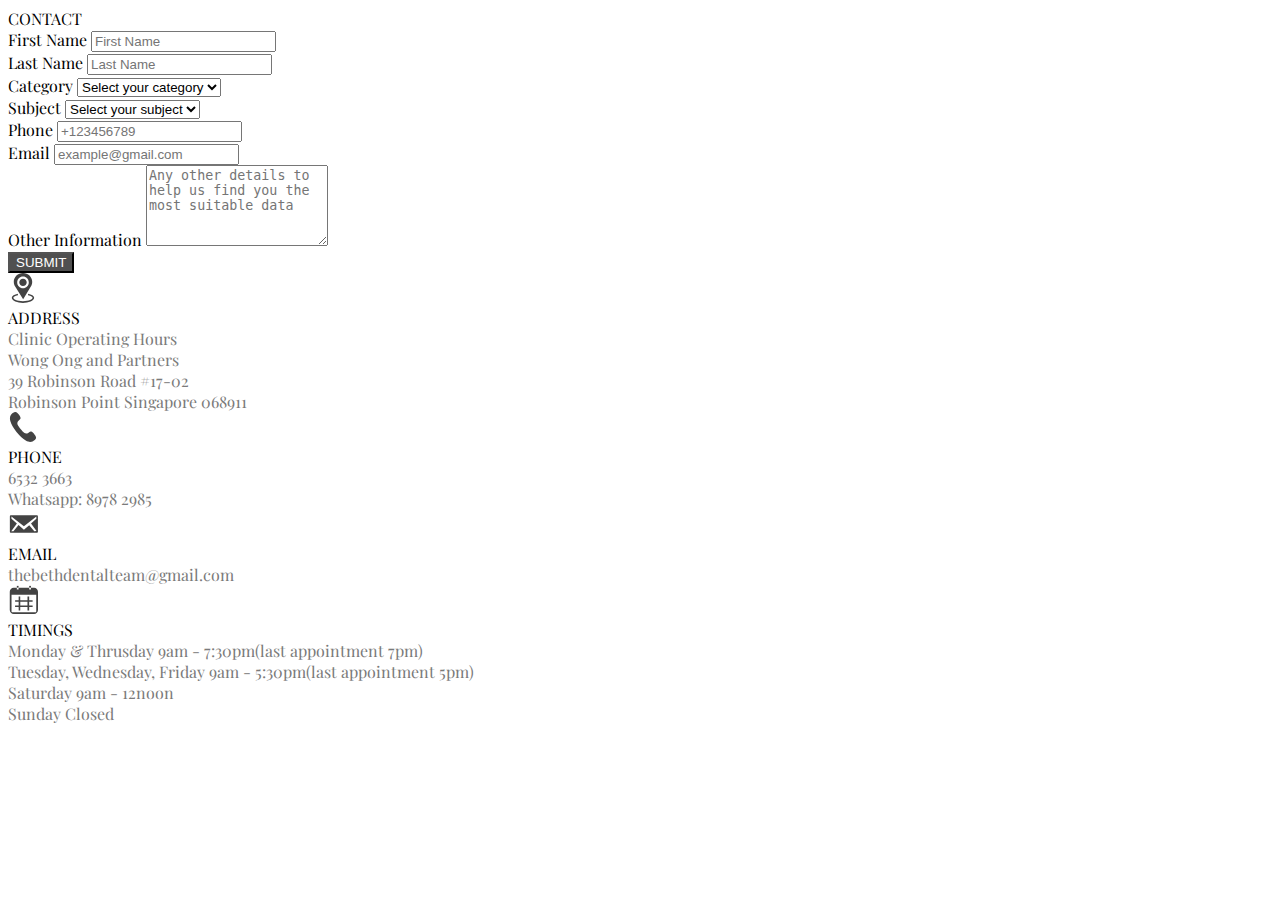
<file: contact.html>
<!DOCTYPE html>
<html lang="en">
<head>
    <meta charset="UTF-8">
    <meta name="viewport" content="width=device-width, initial-scale=1.0">
    <meta http-equiv="X-UA-Compatible" content="ie=edge">
    <title>Contact</title>
    <link rel="stylesheet" href="https://stackpath.bootstrapcdn.com/bootstrap/4.1.0/css/bootstrap.min.css" integrity="sha384-9gVQ4dYFwwWSjIDZnLEWnxCjeSWFphJiwGPXr1jddIhOegiu1FwO5qRGvFXOdJZ4" crossorigin="anonymous">
    <link rel="stylesheet" href="styles/contact.css">
    <link rel="stylesheet" href="https://cdnjs.cloudflare.com/ajax/libs/font-awesome/4.7.0/css/font-awesome.min.css">
</head>
<body>
<section class="container-fluid">
    <div class="container">
        <div class="h1 playfair text-center mt-4">CONTACT</div>
    </div>
</section>
<section class="container-fluid">
    <div class="container">
        <div class="row playfair my-5">
            <div class="col-md-8">
                <form action="">
                    <div class="form-group">
                        <div class="row my-2">
                            <div class="col-md-6">
                                <label for="">First Name</label>
                                <input type="text" class="form-control" placeholder="First Name" required>
                            </div>
                            <div class="col-md-6">
                                <label for="">Last Name</label>
                                <input type="text" class="form-control" placeholder="Last Name" required>
                            </div>
                        </div>
                        <div class="row my-2">
                            <div class="col-md-6">
                                <label for="">Category</label>
                                <select name="" id="" class="form-control" required>
                                    <option value="">Select your category</option>
                                </select>
                            </div>
                            <div class="col-md-6">
                                <label for="">Subject</label>
                                <select name="" id="" class="form-control" required>
                                    <option value="">Select your subject</option>
                                </select>
                            </div>
                        </div>
                        <div class="row my-2">
                            <div class="col-md-6">
                                <label for="">Phone</label>
                                <input type="text" class="form-control" placeholder="+123456789" required>
                            </div>
                            <div class="col-md-6">
                                <label for="">Email</label>
                                <input type="text" class="form-control" placeholder="example@gmail.com" required>
                            </div>
                        </div>
                        <div class="row my-2">
                            <div class="col-md">
                                <label for="">Other Information</label>
<!--                                <input type="text" class="form-control" placeholder="Any other details to help us find you the most suitable data">-->
                                <textarea name="" id="" rows="5" class="rounded col-md" placeholder="Any other details to help us find you the most suitable data"></textarea>
                                
                            </div>
                            
                        </div>
                        <div class="row my-2">
                           <div class="col-md">
                               
                            <button class="btn-lg col-md" style="background-color: #505050; color: white">SUBMIT</button>
                           </div>
                        </div>
                        
                    </div>
                </form>
            </div>
            <div class="col-md-4">
               <div class="list-group-item">
                <div class="row my-2 ">
                    <div class="col-md-3">
                        <img src="svg/si-glyph-pin-location-2.svg" alt="" style="width: 30px; height: 30px;">
                    </div>
                    <div class="col-md-9">
                        <div class="h6 playfair">ADDRESS</div>
                        <div class="p mull">Clinic Operating Hours</div>
                        <div class="p mull">Wong Ong and Partners</div>
                        <div class="p mull">39 Robinson Road #17-02</div>
                        <div class="p mull">Robinson Point Singapore 068911</div>
                    </div>
                </div>
                </div>
               <div class="list-group-item">
                <div class="row my-2 ">
                    <div class="col-md-3">
                        <img src="svg/si-glyph-call.svg" alt="" style="width: 30px; height: 30px;">
                    </div>
                    <div class="col-md-9">
                        <div class="h6 playfair">PHONE</div>
                        <div class="p mull">6532 3663</div>
                        <div class="p mull">Whatsapp: 8978 2985</div>
                    </div>
                </div>
                </div>
               <div class="list-group-item">
                <div class="row my-2 ">
                    <div class="col-md-3">
                        <img src="svg/si-glyph-mail.svg" alt="" style="width: 30px; height: 30px;">
                    </div>
                    <div class="col-md-9">
                        <div class="h6 playfair">EMAIL</div>
                        <div class="p mull">thebethdentalteam@gmail.com</div>
                    </div>
                </div>
                </div>
               <div class="list-group-item">
                <div class="row my-2">
                    <div class="col-md-3">
                        <img src="svg/si-glyph-calendar-3.svg" alt="" style="width: 30px; height: 30px;">
                    </div>
                    <div class="col-md-9">
                        <div class="h6 playfair">TIMINGS</div>
                        <div class="mull">
                        <div class="p">Monday & Thrusday 9am - 7:30pm(last appointment 7pm)</div>
                        <div class="p">Tuesday, Wednesday, Friday 9am - 5:30pm(last appointment 5pm)</div>
                        <div class="p">Saturday 9am - 12noon</div>
                        <div class="p">Sunday Closed</div>                            
                        </div>
                    </div>
                </div>
                </div>
            </div>
        </div>
    </div>
</section>




<script src="https://code.jquery.com/jquery-3.3.1.slim.min.js" integrity="sha384-q8i/X+965DzO0rT7abK41JStQIAqVgRVzpbzo5smXKp4YfRvH+8abtTE1Pi6jizo" crossorigin="anonymous"></script>
<script src="https://cdnjs.cloudflare.com/ajax/libs/popper.js/1.14.0/umd/popper.min.js" integrity="sha384-cs/chFZiN24E4KMATLdqdvsezGxaGsi4hLGOzlXwp5UZB1LY//20VyM2taTB4QvJ" crossorigin="anonymous"></script>
<script src="https://stackpath.bootstrapcdn.com/bootstrap/4.1.0/js/bootstrap.min.js" integrity="sha384-uefMccjFJAIv6A+rW+L4AHf99KvxDjWSu1z9VI8SKNVmz4sk7buKt/6v9KI65qnm" crossorigin="anonymous"></script>
</body>
</html>
</file>
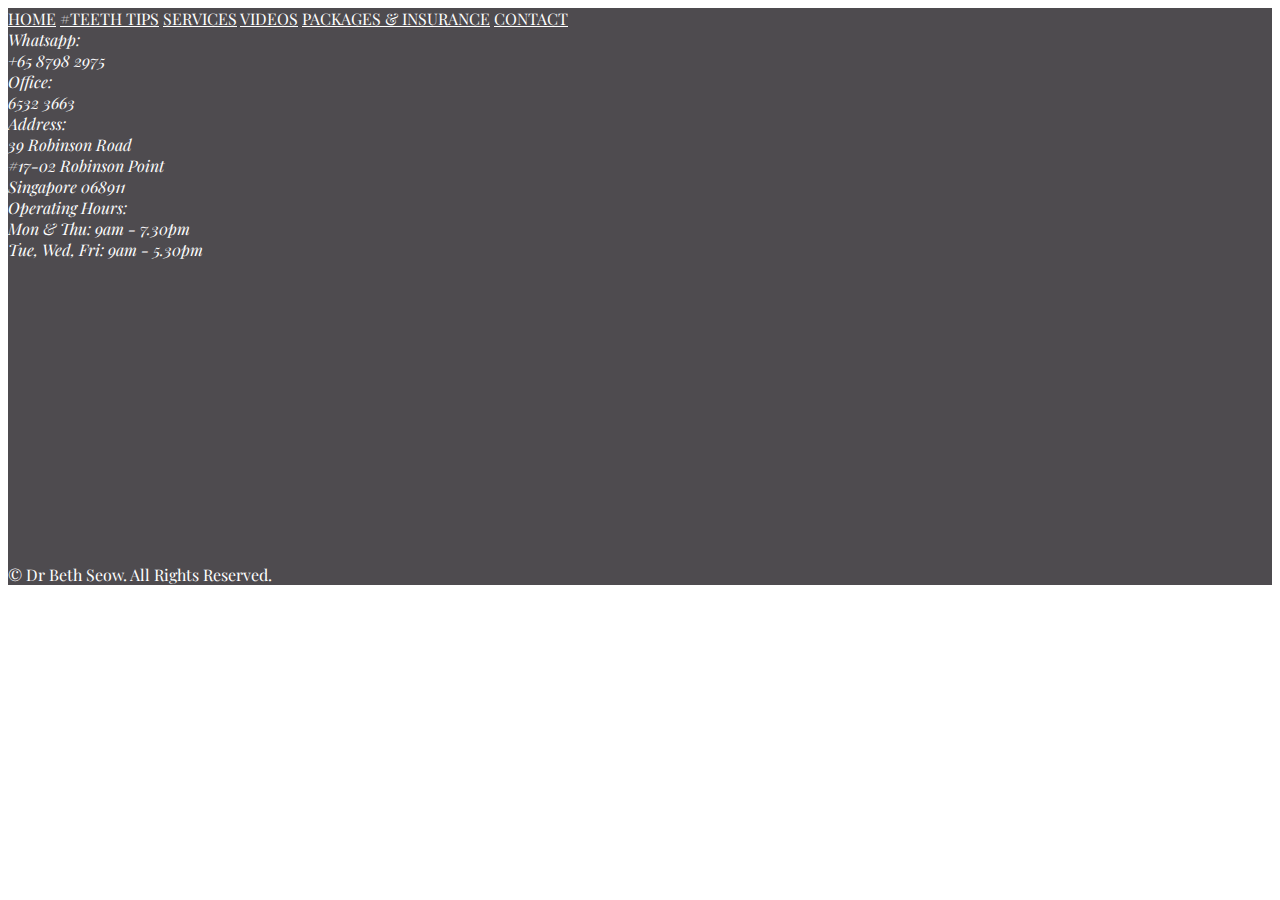
<file: footer.html>
<!DOCTYPE html>
<html lang="en">
<head>
    <meta charset="UTF-8">
    <meta name="viewport" content="width=device-width, initial-scale=1.0">
    <meta http-equiv="X-UA-Compatible" content="ie=edge">
    <title>Footer</title>
    <link rel="stylesheet" href="https://stackpath.bootstrapcdn.com/bootstrap/4.1.0/css/bootstrap.min.css" integrity="sha384-9gVQ4dYFwwWSjIDZnLEWnxCjeSWFphJiwGPXr1jddIhOegiu1FwO5qRGvFXOdJZ4" crossorigin="anonymous">
    <link rel="stylesheet" href="styles/footer.css">
    <link rel="stylesheet" href="https://cdnjs.cloudflare.com/ajax/libs/font-awesome/4.7.0/css/font-awesome.min.css">
</head>
<body>

<section class="container-fluid fbg playfair py-3">
    <div class="container">
        <div class="row">
           <div class="col-lg-4 col-md-6 col-sm-6">
            <div class="list-group">
              <a href="#" class="list-group-item border-0">HOME</a>
              <a href="#" class="list-group-item border-0">#TEETH TIPS</a>
              <a href="#" class="list-group-item border-0">SERVICES</a>
              <a href="#" class="list-group-item border-0">VIDEOS</a>
              <a href="#" class="list-group-item border-0">PACKAGES & INSURANCE</a>
              <a href="#" class="list-group-item border-0">CONTACT</a>
            </div>
           </div>
           <div class="col-lg-4 col-md-6 col-sm-6 list-group " style="color: #fff;">
              <address class="list-group-item fbg border-0">
                   Whatsapp: <br>
                   +65 8798 2975 
               </address>
               <address class="list-group-item fbg border-0">
                   Office: <br>
                   6532 3663  
               </address>
                <address class="list-group-item fbg border-0">
                   Address: <br>
                   39 Robinson Road <br>
                   #17-02 Robinson Point <br>
                   Singapore 068911 
               </address>
               <address class="list-group-item fbg border-0">
                   Operating Hours: <br>
                   Mon & Thu: 9am - 7.30pm <br>
                   Tue, Wed, Fri: 9am - 5.30pm
               </address>
           </div>           
           <div class="col-lg-4 py-3 text-center">
               <iframe src="https://www.google.com/maps/embed?pb=!1m18!1m12!1m3!1d3988.823369824166!2d103.84729031475398!3d1.2795899990667108!2m3!1f0!2f0!3f0!3m2!1i1024!2i768!4f13.1!3m3!1m2!1s0x31da1936446a0899%3A0x87d5ae0e9104d388!2sDr+Beth+Seow!5e0!3m2!1sen!2sin!4v1530170786653" width="280" height="300" frameborder="0" style="border:0" allowfullscreen></iframe>
           </div>           
       </div>
       <div class="container" style="color: #fff;">
                © Dr Beth Seow. All Rights Reserved.
       </div>  
    </div>   
</section>






<script src="https://code.jquery.com/jquery-3.3.1.slim.min.js" integrity="sha384-q8i/X+965DzO0rT7abK41JStQIAqVgRVzpbzo5smXKp4YfRvH+8abtTE1Pi6jizo" crossorigin="anonymous"></script>
<script src="https://cdnjs.cloudflare.com/ajax/libs/popper.js/1.14.0/umd/popper.min.js" integrity="sha384-cs/chFZiN24E4KMATLdqdvsezGxaGsi4hLGOzlXwp5UZB1LY//20VyM2taTB4QvJ" crossorigin="anonymous"></script>
<script src="https://stackpath.bootstrapcdn.com/bootstrap/4.1.0/js/bootstrap.min.js" integrity="sha384-uefMccjFJAIv6A+rW+L4AHf99KvxDjWSu1z9VI8SKNVmz4sk7buKt/6v9KI65qnm" crossorigin="anonymous"></script>
</body>
</html>
</file>
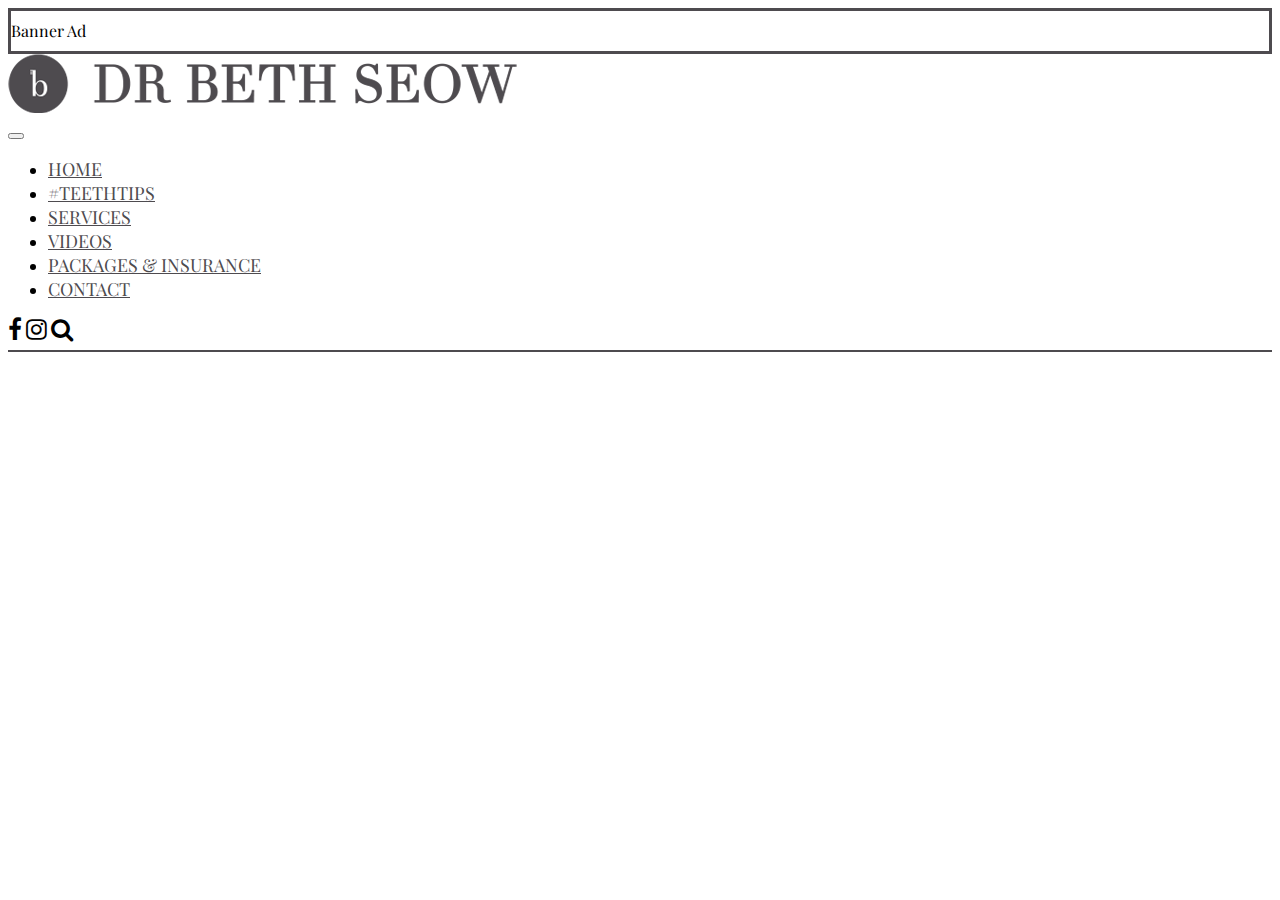
<file: header.html>
<!DOCTYPE html>
<html lang="en">
<head>
    <meta charset="UTF-8">
    <meta name="viewport" content="width=device-width, initial-scale=1.0">
    <meta http-equiv="X-UA-Compatible" content="ie=edge">
    <title>Header</title>
    <link rel="stylesheet" href="https://stackpath.bootstrapcdn.com/bootstrap/4.1.0/css/bootstrap.min.css" integrity="sha384-9gVQ4dYFwwWSjIDZnLEWnxCjeSWFphJiwGPXr1jddIhOegiu1FwO5qRGvFXOdJZ4" crossorigin="anonymous">
    <link rel="stylesheet" href="styles/header.css">
    <link rel="stylesheet" href="https://cdnjs.cloudflare.com/ajax/libs/font-awesome/4.7.0/css/font-awesome.min.css">
</head>
<body>
<!--   banner ad-->
    <header class="container-fluid mt-2 playfair">
        <div class="container">
            <div class="row">
                <div class="col align-items-center text-center bdr">
                    <div class="lead p-2 font-weight-normal">Banner Ad</div>
                </div>
            </div>
        </div>
    </header>
<!--    logo-->
    <section class="container text-center mt-3">
        <img src="images/logo_03.png" alt="logo" title="DR BETH SEOW" class="img-fluid">
    </section>
<!--    navigation bar-->
<nav class="navbar navbar-expand-lg navbar-light container mt-2 menu playfair">
    <a class="navbar-brand" href="#"></a>
    <button class="navbar-toggler" type="button" data-toggle="collapse" data-target="#navbarNav" aria-controls="navbarNav" aria-expanded="false" aria-label="Toggle navigation">
        <span class="navbar-toggler-icon"></span>
    </button>
    <div class="collapse navbar-collapse" id="navbarNav">
        <ul class="navbar-nav">
            <li class="nav-item">
                <a class="nav-link" href="">HOME</a>
            </li>
            <li class="nav-item">
                <a class="nav-link" href="">#TEETHTIPS</a>
            </li>
            <li class="nav-item">
                <a class="nav-link" href="">SERVICES</a>
            </li>
            <li class="nav-item">
                <a class="nav-link" href="">VIDEOS</a>
            </li>
            <li class="nav-item">
                <a class="nav-link" href="">PACKAGES & INSURANCE</a>
            </li>
            <li class="nav-item">
                <a class="nav-link" href="">CONTACT</a>
            </li>                        
        </ul>
        <span class="mx-xl-4 mx-lg-0 mx-md-0 mx-sm-0 mx-xs-0"></span>
        <span class="mx-xl-5 mx-lg-0 mx-md-0 mx-sm-0 mx-xs-0"></span>
        <span class="mx-xl-5 mx-lg-3 mx-md-0 mx-sm-0 mx-xs-0"></span>
        <span class="mx-xl-5 mx-lg-5 mx-md-0 mx-sm-0 mx-xs-0"></span>
        <span class="fa fa-facebook faicon"><a href=""></a></span>
        <span class="fa fa-instagram faicon p-2"><a href=""></a></span>
        <span class="fa fa-search faicon"><a href=""></a></span>        
    </div>
</nav>

<section class="container">
    <hr style="border: 1px solid #4e4b4f !important;">
</section>





<script src="https://code.jquery.com/jquery-3.3.1.slim.min.js" integrity="sha384-q8i/X+965DzO0rT7abK41JStQIAqVgRVzpbzo5smXKp4YfRvH+8abtTE1Pi6jizo" crossorigin="anonymous"></script>
<script src="https://cdnjs.cloudflare.com/ajax/libs/popper.js/1.14.0/umd/popper.min.js" integrity="sha384-cs/chFZiN24E4KMATLdqdvsezGxaGsi4hLGOzlXwp5UZB1LY//20VyM2taTB4QvJ" crossorigin="anonymous"></script>
<script src="https://stackpath.bootstrapcdn.com/bootstrap/4.1.0/js/bootstrap.min.js" integrity="sha384-uefMccjFJAIv6A+rW+L4AHf99KvxDjWSu1z9VI8SKNVmz4sk7buKt/6v9KI65qnm" crossorigin="anonymous"></script>
</body>
</html>
</file>
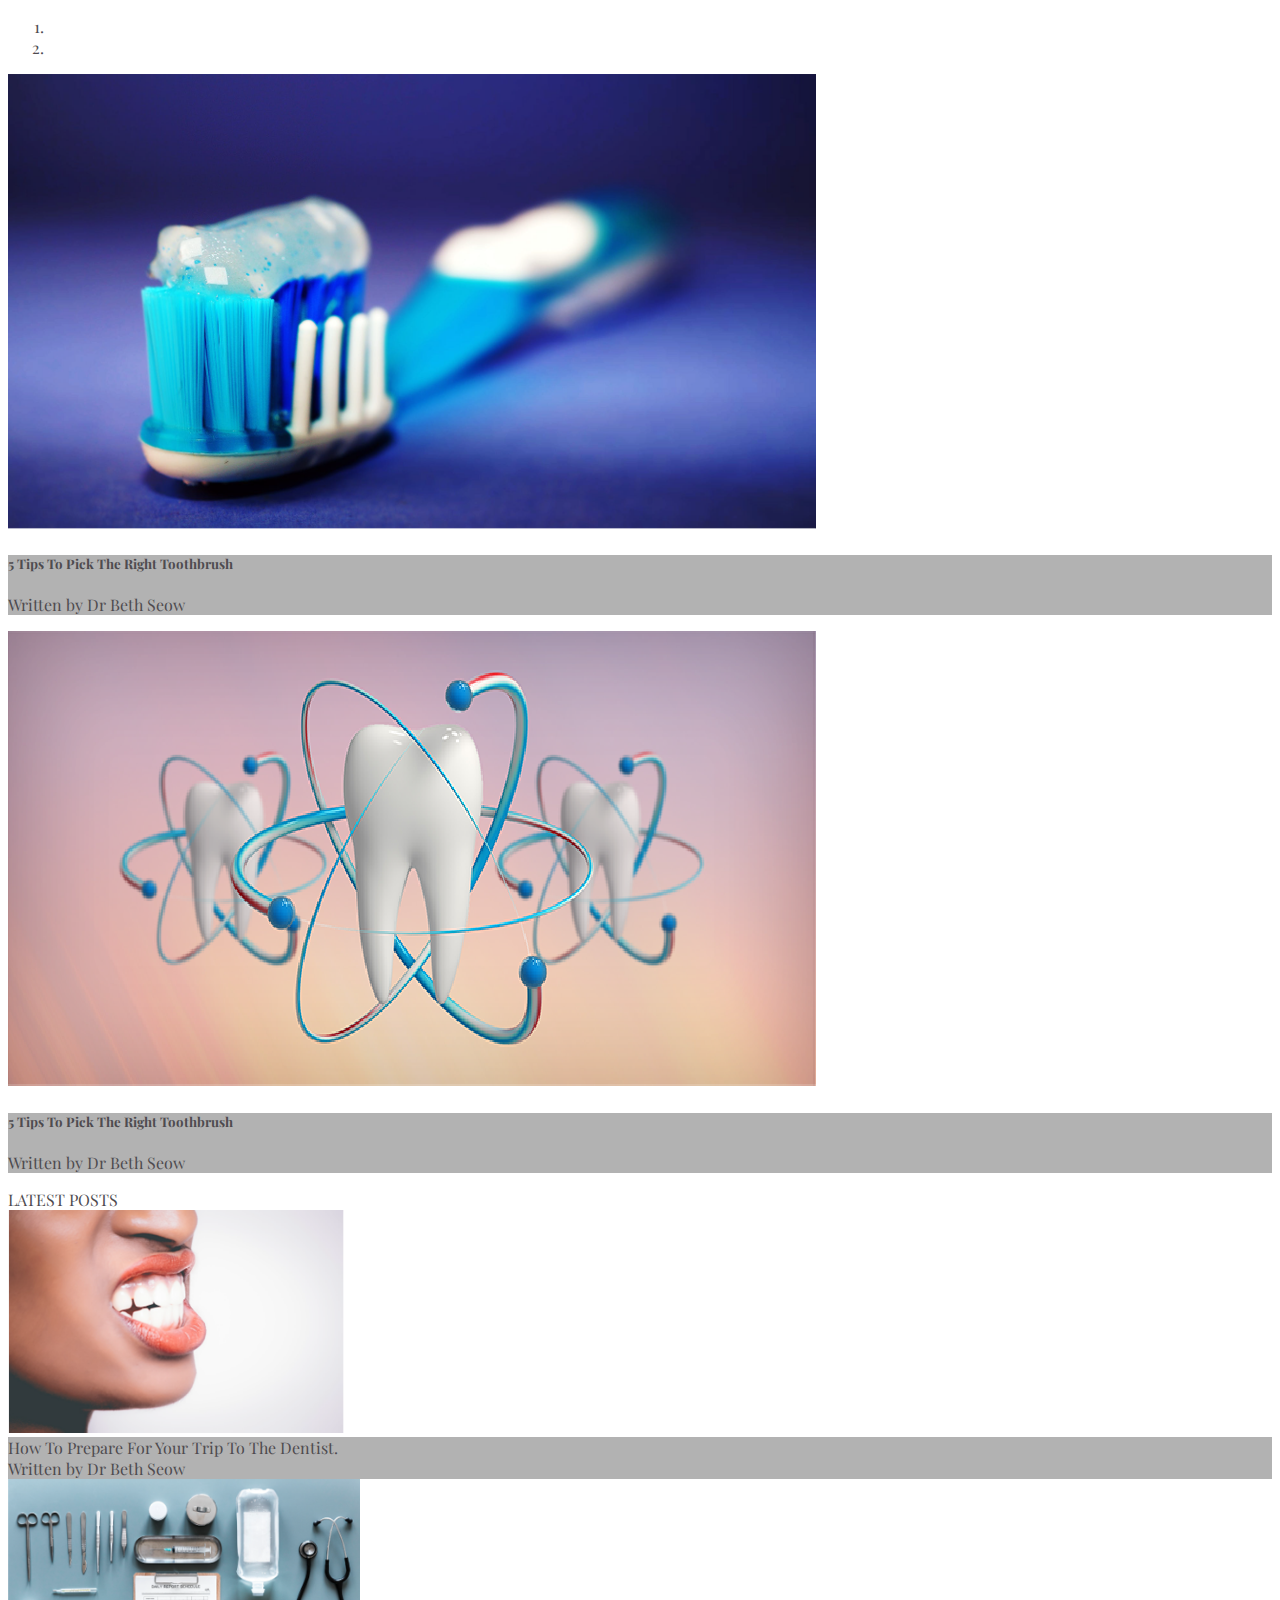
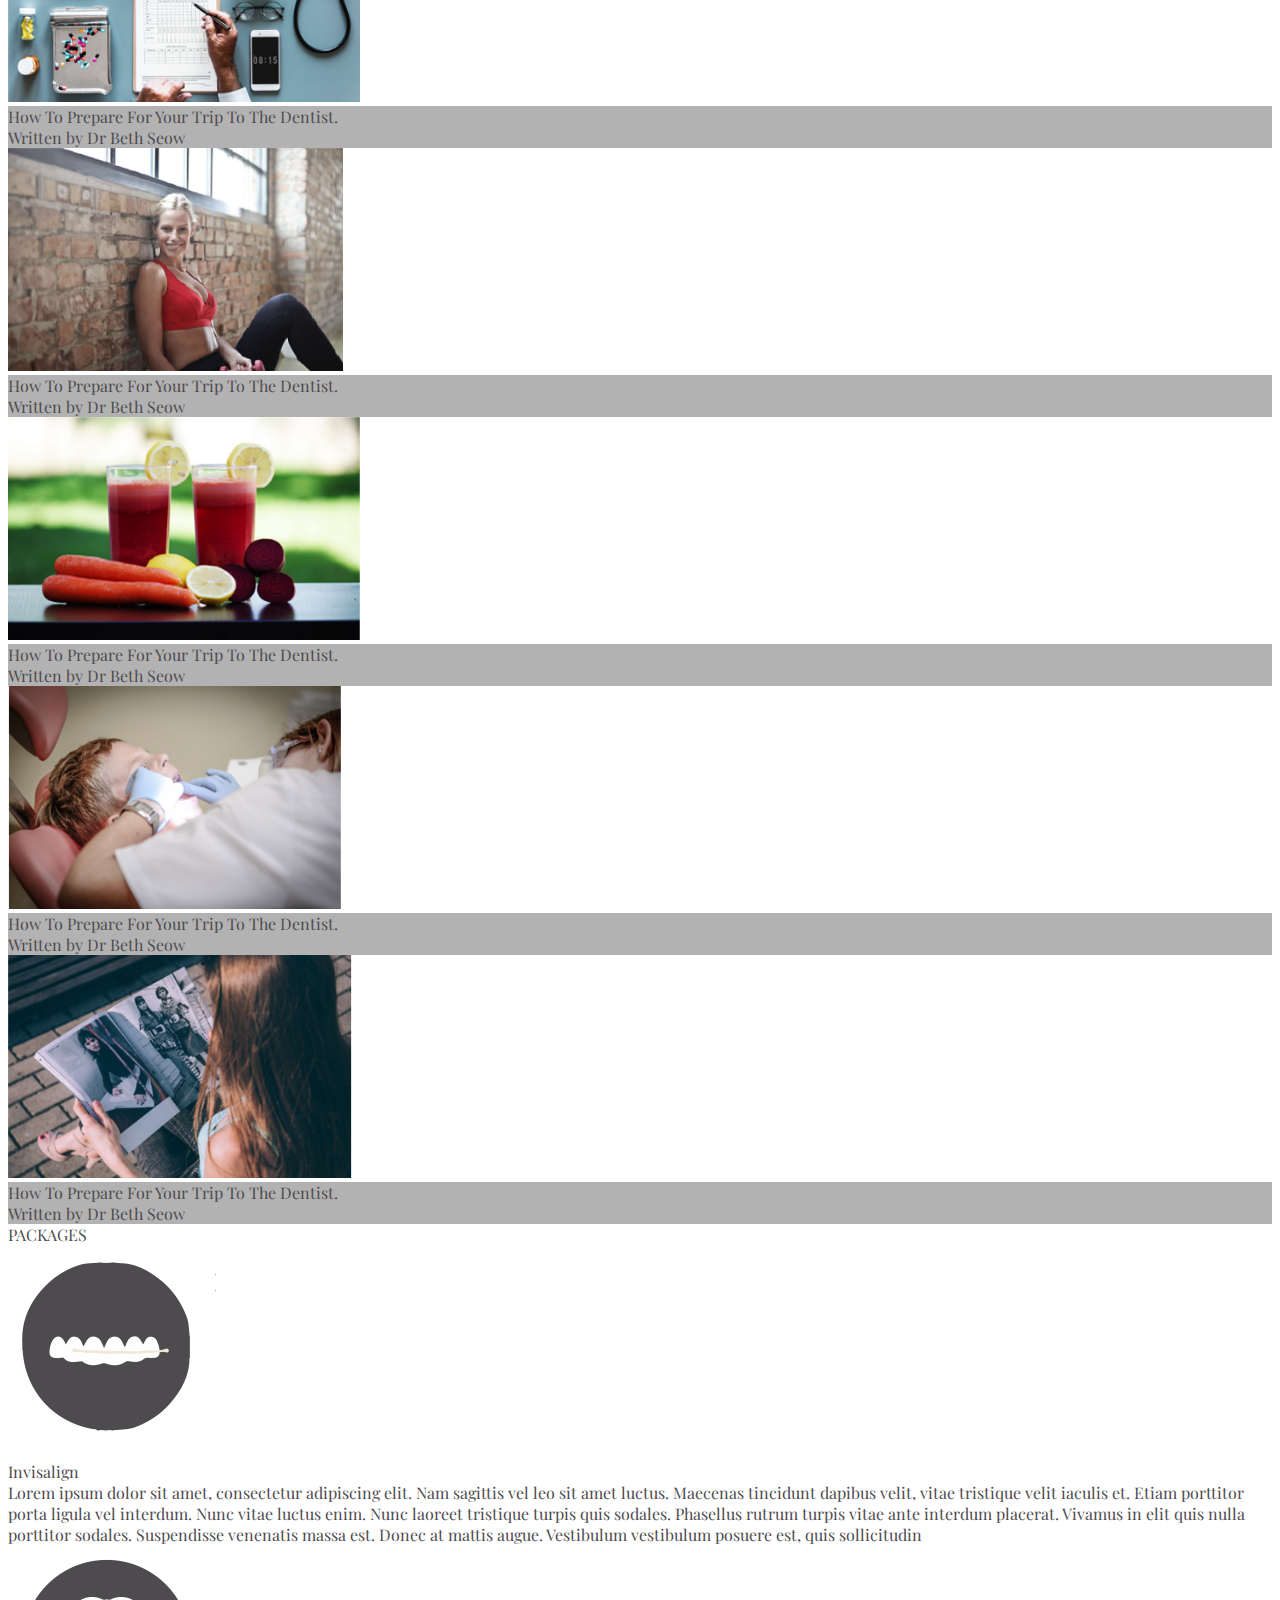
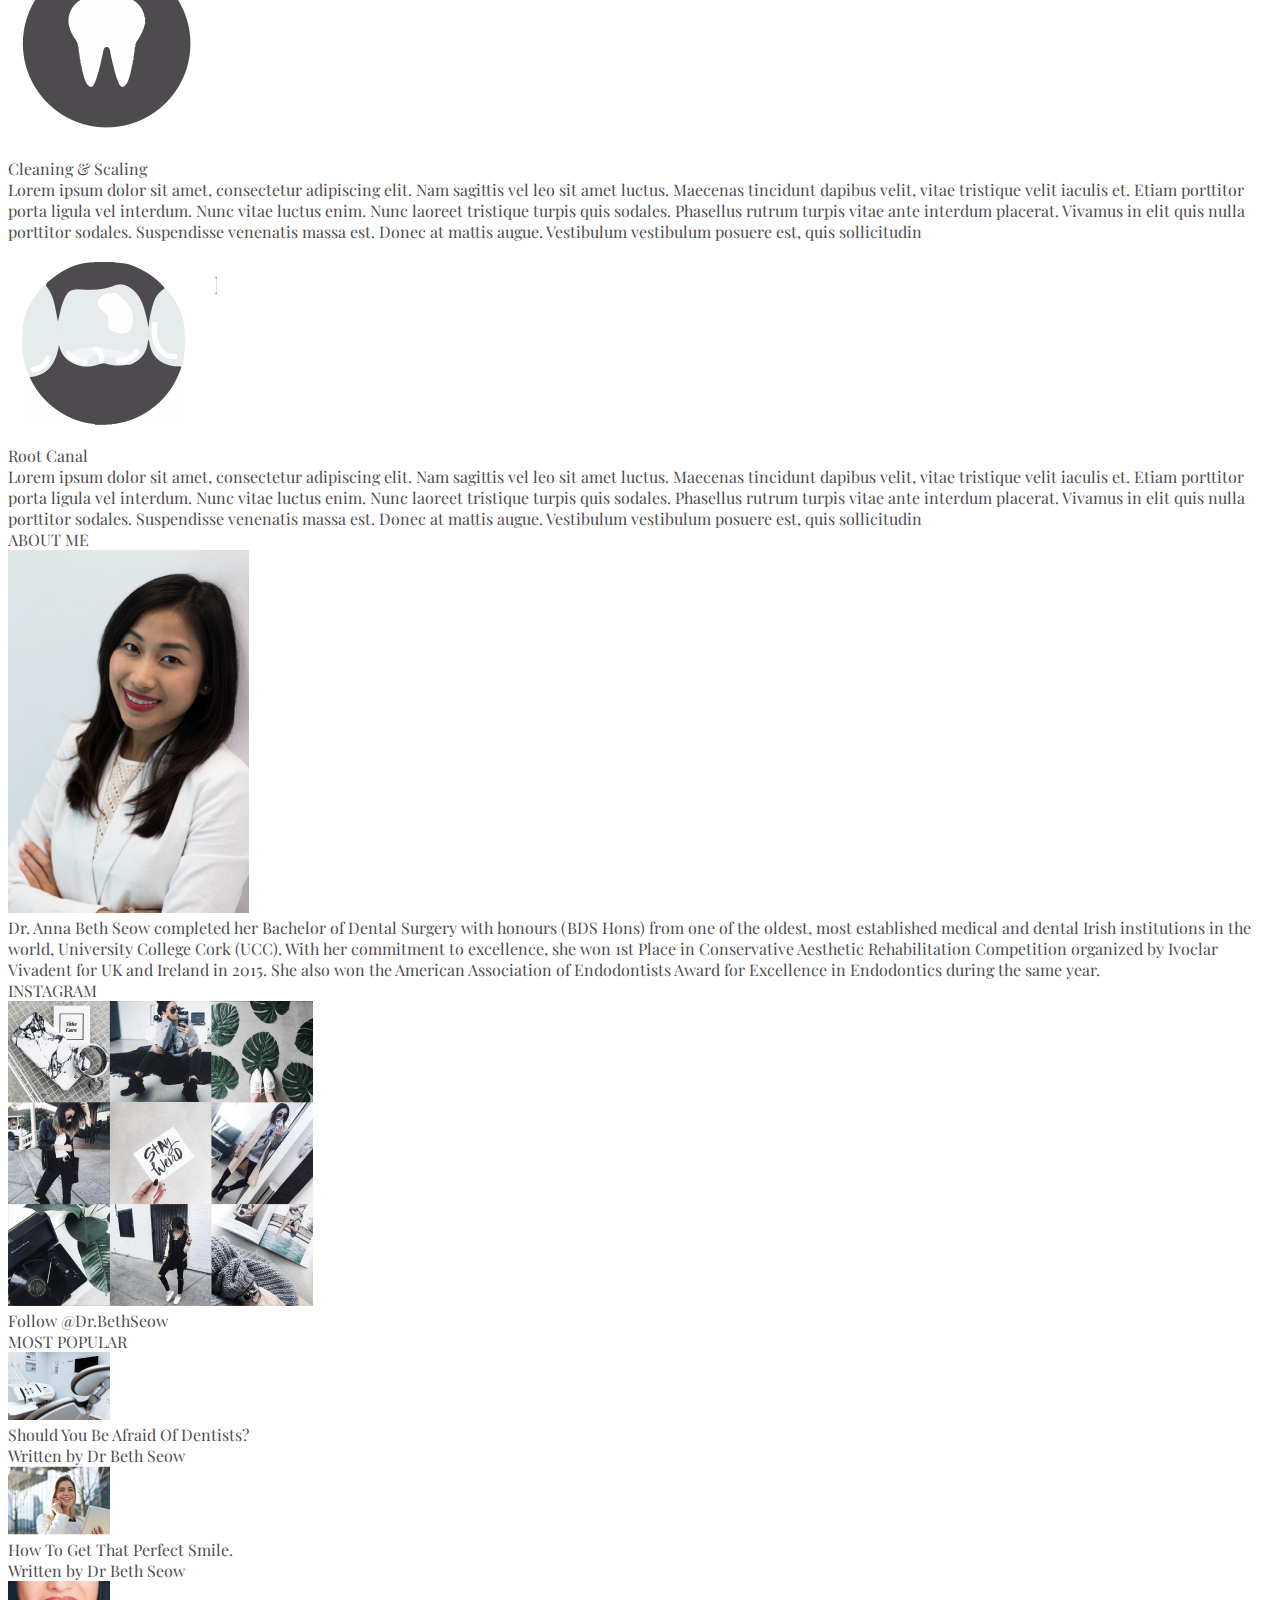
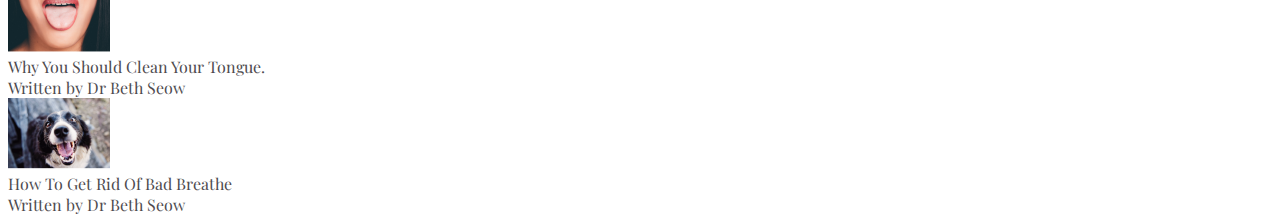
<file: home.html>
<!DOCTYPE html>
<html lang="en">
<head>
    <meta charset="UTF-8">
    <meta name="viewport" content="width=device-width, initial-scale=1.0">
    <meta http-equiv="X-UA-Compatible" content="ie=edge">
    <title>Home</title>
    <link rel="stylesheet" href="https://stackpath.bootstrapcdn.com/bootstrap/4.1.0/css/bootstrap.min.css" integrity="sha384-9gVQ4dYFwwWSjIDZnLEWnxCjeSWFphJiwGPXr1jddIhOegiu1FwO5qRGvFXOdJZ4" crossorigin="anonymous">
    <link rel="stylesheet" href="styles/home.css">
    <link rel="stylesheet" href="https://cdnjs.cloudflare.com/ajax/libs/font-awesome/4.7.0/css/font-awesome.min.css">
</head>

<body>
    <section class="container playfair">
        <div class="row my-3">
            <div class="col-md-8 mt-3">
                <div id="carouselExampleIndicators" class="carousel slide" data-ride="carousel">
                    <ol class="carousel-indicators">
                        <li data-target="#carouselExampleIndicators" data-slide-to="0" class="active"></li>
                        <li data-target="#carouselExampleIndicators" data-slide-to="1"></li>
                        <!--                <li data-target="#carouselExampleIndicators" data-slide-to="2"></li>-->
                    </ol>
                    <div class="carousel-inner">
                        <div class="carousel-item active">
                            <div>
                                <img class="d-block w-100" src="images/slide1.png" alt="First slide">
                            </div>
                            <div class="carousel-caption d-none d-md-block cbg ">
                                <h5>5 Tips To Pick The Right Toothbrush</h5>
                                <p>Written by Dr Beth Seow</p>
                            </div>
                        </div>
                        <div class="carousel-item">
                            <img class="d-block w-100" src="images/slide2.png" alt="Second slide">
                            <div class="carousel-caption d-none d-md-block cbg">
                                <h5>5 Tips To Pick The Right Toothbrush</h5>
                                <p>Written by Dr Beth Seow</p>
                            </div>
                        </div>
                        <!--
                <div class="carousel-item">
                  <img class="d-block w-100" src="images/slide1.png" alt="Third slide">
                  <div class="carousel-caption d-none d-md-block">
                    <h5>...</h5>
                    <p>...</p>
                  </div>
                </div>
-->
                    </div>
                    <a class="carousel-control-prev" href="#carouselExampleIndicators" role="button" data-slide="prev">
                <span class="carousel-control-prev-icon" aria-hidden="true"></span>
                <span class="sr-only">Previous</span>
              </a>
                    <a class="carousel-control-next" href="#carouselExampleIndicators" role="button" data-slide="next">
                <span class="carousel-control-next-icon" aria-hidden="true"></span>
                <span class="sr-only">Next</span>
              </a>
                </div>
                
<!--                carousel end-->
<div class="playfair h2 my-2">LATEST POSTS</div>
                <div class="row">
                    
                    <div class="col-md-6">
                        <div id="carouselExampleIndicators" class="carousel slide" data-ride="carousel">
                            <div class="carousel-inner">
                                <div class="carousel-item active">
                                    <img class="d-block w-100" src="images/p1.png" alt="p1" height="223px">

                                </div>
                            </div>
                            <div class="carousel-caption d-none d-md-block cbg">
                                <div class=" mull">How To Prepare For Your Trip To The Dentist.</div>
                                <div class="small mull">Written by Dr Beth Seow</div>
                            </div>
                        </div>

                    </div>
                    <div class="col-md-6">
                        <div id="carouselExampleIndicators" class="carousel slide" data-ride="carousel">
                            <div class="carousel-inner">
                                <div class="carousel-item active">
                                    <img class="d-block w-100" src="images/p2.png" alt="p2" height="223px">

                                </div>
                            </div>
                            <div class="carousel-caption d-none d-md-block cbg">
                                <div class="mull">How To Prepare For Your Trip To The Dentist.</div>
                                <div class="small mull">Written by Dr Beth Seow</div>
                            </div>
                        </div>
                    </div>

                </div>
                <div class="row mt-4">

                    <div class="col-md-6">
                        <div id="carouselExampleIndicators" class="carousel slide" data-ride="carousel">
                            <div class="carousel-inner">
                                <div class="carousel-item active">
                                    <img class="d-block w-100" src="images/p3.png" alt="p3" height="223px">

                                </div>
                            </div>
                            <div class="carousel-caption d-none d-md-block cbg">
                                <div class=" mull">How To Prepare For Your Trip To The Dentist.</div>
                                <div class="small mull">Written by Dr Beth Seow</div>
                            </div>
                        </div>

                    </div>
                    <div class="col-md-6">
                        <div id="carouselExampleIndicators" class="carousel slide" data-ride="carousel">
                            <div class="carousel-inner">
                                <div class="carousel-item active">
                                    <img class="d-block w-100" src="images/p4.png" alt="p4" height="223px">

                                </div>
                            </div>
                            <div class="carousel-caption d-none d-md-block cbg">
                                <div class="mull">How To Prepare For Your Trip To The Dentist.</div>
                                <div class="small mull">Written by Dr Beth Seow</div>
                            </div>
                        </div>
                    </div>

                </div>
                <div class="row mt-4">

                    <div class="col-md-6">
                        <div id="carouselExampleIndicators" class="carousel slide" data-ride="carousel">
                            <div class="carousel-inner">
                                <div class="carousel-item active">
                                    <img class="d-block w-100" src="images/p5.png" alt="p5" height="223px">

                                </div>
                            </div>
                            <div class="carousel-caption d-none d-md-block cbg">
                                <div class=" mull">How To Prepare For Your Trip To The Dentist.</div>
                                <div class="small mull">Written by Dr Beth Seow</div>
                            </div>
                        </div>

                    </div>
                    <div class="col-md-6">
                        <div id="carouselExampleIndicators" class="carousel slide" data-ride="carousel">
                            <div class="carousel-inner">
                                <div class="carousel-item active">
                                    <img class="d-block w-100" src="images/p6.png" alt="p6" height="223px">

                                </div>
                            </div>
                            <div class="carousel-caption d-none d-md-block cbg">
                                <div class="mull">How To Prepare For Your Trip To The Dentist.</div>
                                <div class="small mull">Written by Dr Beth Seow</div>
                            </div>
                        </div>
                    </div>

                </div>
                
                
              <div class="playfair h2 my-2">PACKAGES</div>
            <div class="row mt-3">
               
                <div class="col-md-4">
                    <img src="images/s1.png" alt="" class="img-fluid text-center">
                </div>
                <div class="col-md-8">
                    <div class="h3">Invisalign</div>
                    <div class="p mull">Lorem ipsum dolor sit amet, consectetur adipiscing elit. Nam sagittis vel leo sit amet luctus. Maecenas tincidunt dapibus velit, vitae tristique velit iaculis et. Etiam porttitor porta ligula vel interdum. Nunc vitae luctus enim. Nunc laoreet tristique turpis quis sodales. Phasellus rutrum turpis vitae ante interdum placerat. Vivamus in elit quis nulla porttitor sodales. Suspendisse venenatis massa est. Donec at mattis augue. Vestibulum vestibulum posuere est, quis sollicitudin</div>
                </div>
                
            </div>
              <div class="row mt-3">
               
                <div class="col-md-4">
                    <img src="images/s2.png" alt="" class="img-fluid text-center">
                </div>
                <div class="col-md-8">
                    <div class="h3">Cleaning & Scaling</div>
                    <div class="p mull">Lorem ipsum dolor sit amet, consectetur adipiscing elit. Nam sagittis vel leo sit amet luctus. Maecenas tincidunt dapibus velit, vitae tristique velit iaculis et. Etiam porttitor porta ligula vel interdum. Nunc vitae luctus enim. Nunc laoreet tristique turpis quis sodales. Phasellus rutrum turpis vitae ante interdum placerat. Vivamus in elit quis nulla porttitor sodales. Suspendisse venenatis massa est. Donec at mattis augue. Vestibulum vestibulum posuere est, quis sollicitudin</div>
                </div>
                
            </div>
              <div class="row mt-3">
               
                <div class="col-md-4">
                    <img src="images/s3.png" alt="" class="img-fluid text-center">
                </div>
                <div class="col-md-8">
                    <div class="h3">Root Canal</div>
                    <div class="p mull">Lorem ipsum dolor sit amet, consectetur adipiscing elit. Nam sagittis vel leo sit amet luctus. Maecenas tincidunt dapibus velit, vitae tristique velit iaculis et. Etiam porttitor porta ligula vel interdum. Nunc vitae luctus enim. Nunc laoreet tristique turpis quis sodales. Phasellus rutrum turpis vitae ante interdum placerat. Vivamus in elit quis nulla porttitor sodales. Suspendisse venenatis massa est. Donec at mattis augue. Vestibulum vestibulum posuere est, quis sollicitudin</div>
                </div>
                
            </div>
                
            </div>
            

            
<!--            end of imges-->

            <div class="col-md-4 mt-3">
                <div class="playfair h1 text-center">ABOUT ME</div>
                <div class="tcol mt-4">
                    <div class="text-center"><img src="images/pic1.png" class="img-thumbnail " alt="pic1"></div>
                    <div class="text-left">
                        <div class="small my-3">Dr. Anna Beth Seow completed her Bachelor of Dental Surgery with honours (BDS Hons) from one of the oldest, most established medical and dental Irish institutions in the world, University College Cork (UCC). With her commitment to excellence, she won 1st Place in Conservative Aesthetic Rehabilitation Competition organized by Ivoclar Vivadent for UK and Ireland in 2015. She also won the American Association of Endodontists Award for Excellence in Endodontics during the same year.</div>
                    </div>
                </div>
                <div class="playfair h2 text-center my-3">INSTAGRAM</div>
                <div class="text-center"><img src="images/pic2.png" alt="pic2" class="img-thumbnail justify-content-center"></div>
                <div class="text-center my-3">
                    <div class="btn btn-dark">Follow @Dr.BethSeow</div>
                </div>
                <div class="playfair h2 text-center my-3">MOST POPULAR</div>
                <div class="row my-3">
                    <div class="col-4">
                        <img src="images/01.png" alt="01" class="img-fluid justify-content-center">
                    </div>
                    <div class="col-8">
                        <div class="">Should You Be Afraid Of Dentists?</div>
                        <div class="small">Written by Dr Beth Seow</div>
                    </div>
                </div>
                <div class="row">
                    <div class="col-4">
                        <img src="images/02.png" alt="01" class="img-fluid justify-content-center">
                    </div>
                    <div class="col-8">
                        <div class="">How To Get That Perfect Smile.</div>
                        <div class="small">Written by Dr Beth Seow</div>
                    </div>
                </div>
                <div class="row my-3">
                    <div class="col-4">
                        <img src="images/03.png" alt="01" class="img-fluid justify-content-center">
                    </div>
                    <div class="col-8">
                        <div class="">Why You Should Clean Your Tongue.</div>
                        <div class="small">Written by Dr Beth Seow</div>
                    </div>
                </div>
                <div class="row">
                    <div class="col-4">
                        <img src="images/04.png" alt="01" class="img-fluid justify-content-center">
                    </div>
                    <div class="col-8">
                        <div class="">How To Get Rid Of Bad Breathe</div>
                        <div class="small">Written by Dr Beth Seow</div>
                    </div>
                </div>

            </div>
        </div>
    </section>










    <script src="https://code.jquery.com/jquery-3.3.1.slim.min.js" integrity="sha384-q8i/X+965DzO0rT7abK41JStQIAqVgRVzpbzo5smXKp4YfRvH+8abtTE1Pi6jizo" crossorigin="anonymous"></script>
    <script src="https://cdnjs.cloudflare.com/ajax/libs/popper.js/1.14.0/umd/popper.min.js" integrity="sha384-cs/chFZiN24E4KMATLdqdvsezGxaGsi4hLGOzlXwp5UZB1LY//20VyM2taTB4QvJ" crossorigin="anonymous"></script>
    <script src="https://stackpath.bootstrapcdn.com/bootstrap/4.1.0/js/bootstrap.min.js" integrity="sha384-uefMccjFJAIv6A+rW+L4AHf99KvxDjWSu1z9VI8SKNVmz4sk7buKt/6v9KI65qnm" crossorigin="anonymous"></script>
</body>
</html>
</file>
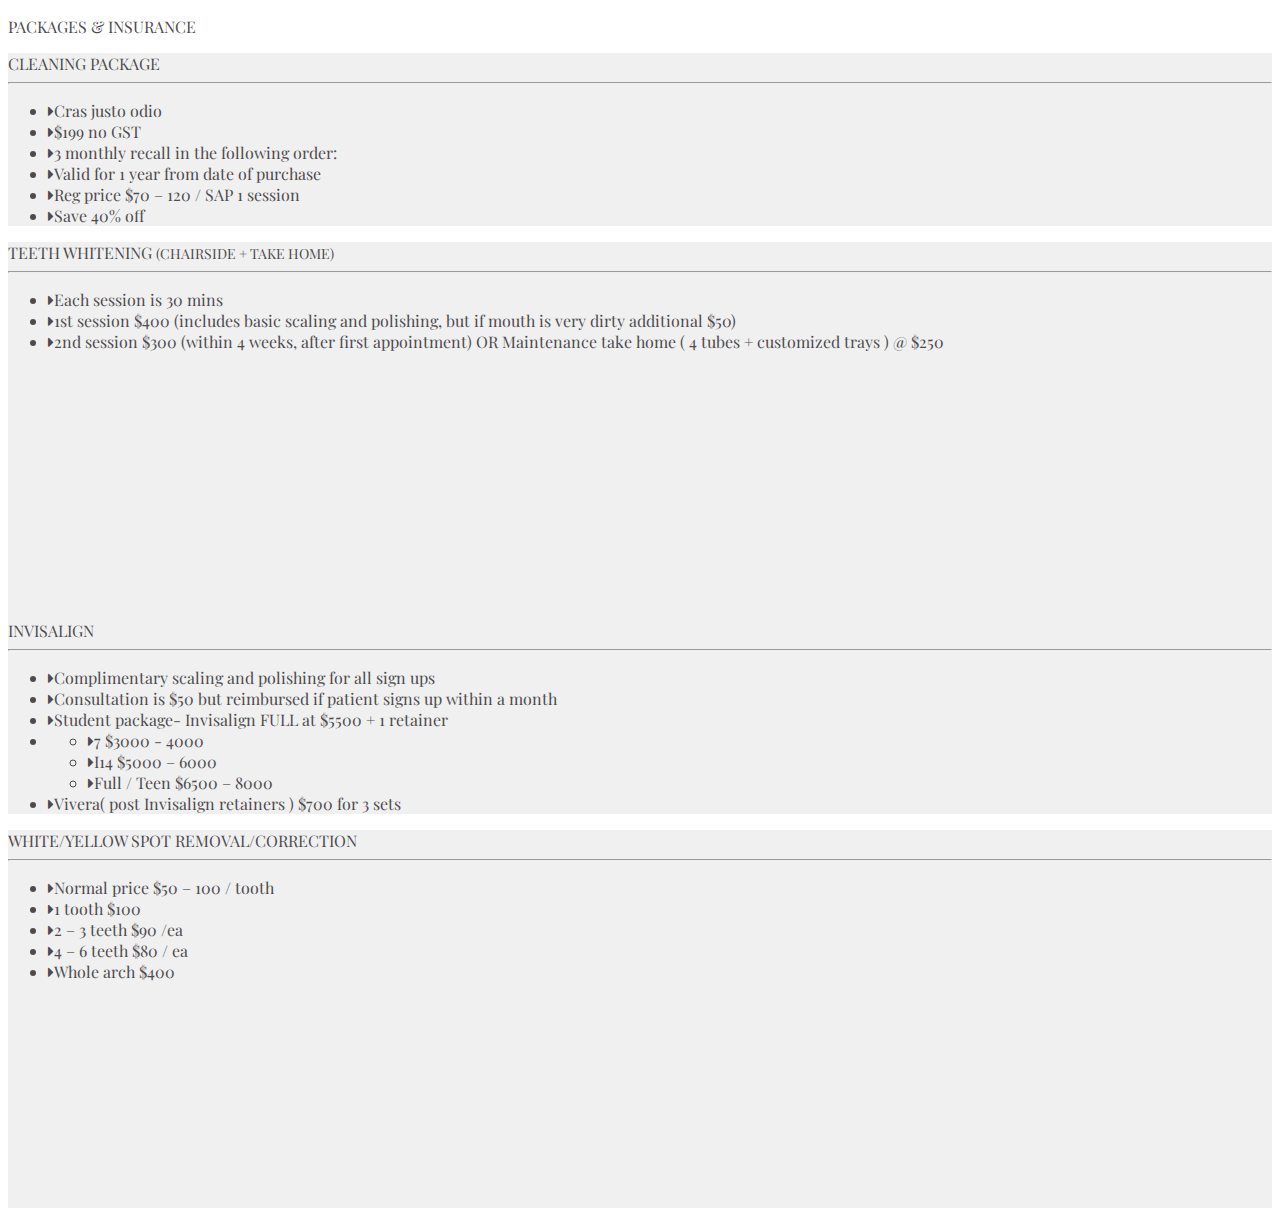
<file: packages.html>
<!DOCTYPE html>
<html lang="en">
<head>
    <meta charset="UTF-8">
    <meta name="viewport" content="width=device-width, initial-scale=1.0">
    <meta http-equiv="X-UA-Compatible" content="ie=edge">
    <title>Packages & Services</title>
    <link rel="stylesheet" href="https://stackpath.bootstrapcdn.com/bootstrap/4.1.0/css/bootstrap.min.css" integrity="sha384-9gVQ4dYFwwWSjIDZnLEWnxCjeSWFphJiwGPXr1jddIhOegiu1FwO5qRGvFXOdJZ4" crossorigin="anonymous">
    <link rel="stylesheet" href="styles/packages.css">
    <link rel="stylesheet" href="https://cdnjs.cloudflare.com/ajax/libs/font-awesome/4.7.0/css/font-awesome.min.css">
</head>
<body>
<div class="container my-4">
    <p class="h1 text-center playfair">PACKAGES & INSURANCE</p>
</div>
<section class="container-fluid playfair my-4">
    <div class="container">
        <div class="row justify-content-around">
            <div class="col-md-5" >
                <div class="row ">
                    <div class="container card bgl">
                       <div class="card-body">
                        <div class="text-center card-title">CLEANING PACKAGE</div>
                        <hr style= "background-color: black;">
                        <div class="card-text">
                            <ul class="list-group ">
                              <li class="list-group-item bgl2 border-0"><span class="fa fa-caret-right pr-2"></span>Cras justo odio</li>
                              <li class="list-group-item bgl2 border-0"><span class="fa fa-caret-right pr-2"></span>$199 no GST</li>
                              <li class="list-group-item bgl2 border-0"><span class="fa fa-caret-right pr-2"></span>3 monthly recall in the following order:</li>
                              <li class="list-group-item bgl2 border-0"><span class="fa fa-caret-right pr-2"></span>Valid for 1 year from date of purchase</li>
                              <li class="list-group-item bgl2 border-0"><span class="fa fa-caret-right pr-2"></span>Reg price $70 – 120 / SAP 1 session</li>
                              <li class="list-group-item bgl2 border-0"><span class="fa fa-caret-right pr-2"></span>Save 40% off</li>
                            </ul>
                        </div>
                        </div>
                    </div>
                </div>
            </div>
            <div>
                
            </div>
            <div class="col-md-5">
                <div class="row ">
                    <div class="container card bgl" style="height: 378px;">
                       <div class="card-body">
                        <div class="text-center card-title">TEETH WHITENING <span style="font-size: 14px;">(CHAIRSIDE + TAKE HOME)</span></div>
                        <hr style= "background-color: black;">
                        <div class=" card-text">
                            <ul class="list-group ">
                              <li class="list-group-item bgl2 border-0"><span class="fa fa-caret-right pr-2"></span>Each session is 30 mins</li>
                              <li class="list-group-item bgl2 border-0"><span class="fa fa-caret-right pr-2"></span>1st session $400 (includes basic scaling and polishing, but if mouth is very dirty additional $50)</li>
                              <li class="list-group-item bgl2 border-0"><span class="fa fa-caret-right pr-2"></span>2nd session $300 (within 4 weeks, after first appointment) OR Maintenance take home ( 4 tubes + customized trays ) @ $250</li>
                            </ul>
                        </div> 
                        </div> 
                    </div>
                </div>
            </div>
        </div>
    </div>
</section>
<section class="container-fluid playfair mb-4">
    <div class="container">
        <div class="row justify-content-around">
            <div class="col-md-5" >
                <div class="row ">
                    <div class="container card bgl">
                       <div class="card-body">
                        <div class="text-center card-title">INVISALIGN</div>
                        <hr style= "background-color: black;">
                        <div class="card-text">
                            <ul class="list-group ">
                              <li class="list-group-item bgl2 border-0"><span class="fa fa-caret-right pr-2"></span>Complimentary scaling and polishing for all sign ups</li>
                              <li class="list-group-item bgl2 border-0"><span class="fa fa-caret-right pr-2"></span>Consultation is $50 but reimbursed if patient signs up within a month</li>
                              <li class="list-group-item bgl2 border-0"><span class="fa fa-caret-right pr-2"></span>Student package- Invisalign FULL at $5500 + 1 retainer</li>
                            <li class="list-group-item bgl border-0">
                            <ul class="list-group">
                              <li class="list-group-item bgl2 border-0 py-0"><span class="fa fa-caret-right pr-2"></span>7 $3000 - 4000</li>
                              <li class="list-group-item bgl2 border-0"><span class="fa fa-caret-right pr-2"></span>I14 $5000 – 6000</li>
                              <li class="list-group-item bgl2 border-0 py-0"><span class="fa fa-caret-right pr-2"></span>Full / Teen $6500 – 8000</li>
                            </ul>
                            </li>
                              <li class="list-group-item bgl2 border-0"><span class="fa fa-caret-right pr-2"></span>Vivera( post Invisalign retainers ) $700 for 3 sets</li>
                            </ul>
                        </div>
                        </div>
                    </div>
                </div>
            </div>
            <div>
                
            </div>
            <div class="col-md-5">
                <div class="row ">
                    <div class="container card bgl" style="height: 378px;">
                       <div class="card-body">
                        <div class="text-center card-title">WHITE/YELLOW SPOT REMOVAL/CORRECTION</span></div>
                        <hr style= "background-color: black;">
                        <div class=" card-text">
                            <ul class="list-group ">
                              <li class="list-group-item bgl2 border-0"><span class="fa fa-caret-right pr-2"></span>Normal price $50 – 100 / tooth</li>
                              <li class="list-group-item bgl2 border-0"><span class="fa fa-caret-right pr-2"></span>1 tooth $100</li>
                              <li class="list-group-item bgl2 border-0"><span class="fa fa-caret-right pr-2"></span>2 – 3 teeth $90 /ea</li>
                              <li class="list-group-item bgl2 border-0"><span class="fa fa-caret-right pr-2"></span>4 – 6 teeth $80 / ea</li>
                              <li class="list-group-item bgl2 border-0"><span class="fa fa-caret-right pr-2"></span>Whole arch $400</li>
                            </ul>
                        </div> 
                        </div> 
                    </div>
                </div>
            </div>
        </div>
<!--
    <div>
    </div>
-->
</section>





<script src="https://code.jquery.com/jquery-3.3.1.slim.min.js" integrity="sha384-q8i/X+965DzO0rT7abK41JStQIAqVgRVzpbzo5smXKp4YfRvH+8abtTE1Pi6jizo" crossorigin="anonymous"></script>
<script src="https://cdnjs.cloudflare.com/ajax/libs/popper.js/1.14.0/umd/popper.min.js" integrity="sha384-cs/chFZiN24E4KMATLdqdvsezGxaGsi4hLGOzlXwp5UZB1LY//20VyM2taTB4QvJ" crossorigin="anonymous"></script>
<script src="https://stackpath.bootstrapcdn.com/bootstrap/4.1.0/js/bootstrap.min.js" integrity="sha384-uefMccjFJAIv6A+rW+L4AHf99KvxDjWSu1z9VI8SKNVmz4sk7buKt/6v9KI65qnm" crossorigin="anonymous"></script>
</body>
</html>
</file>
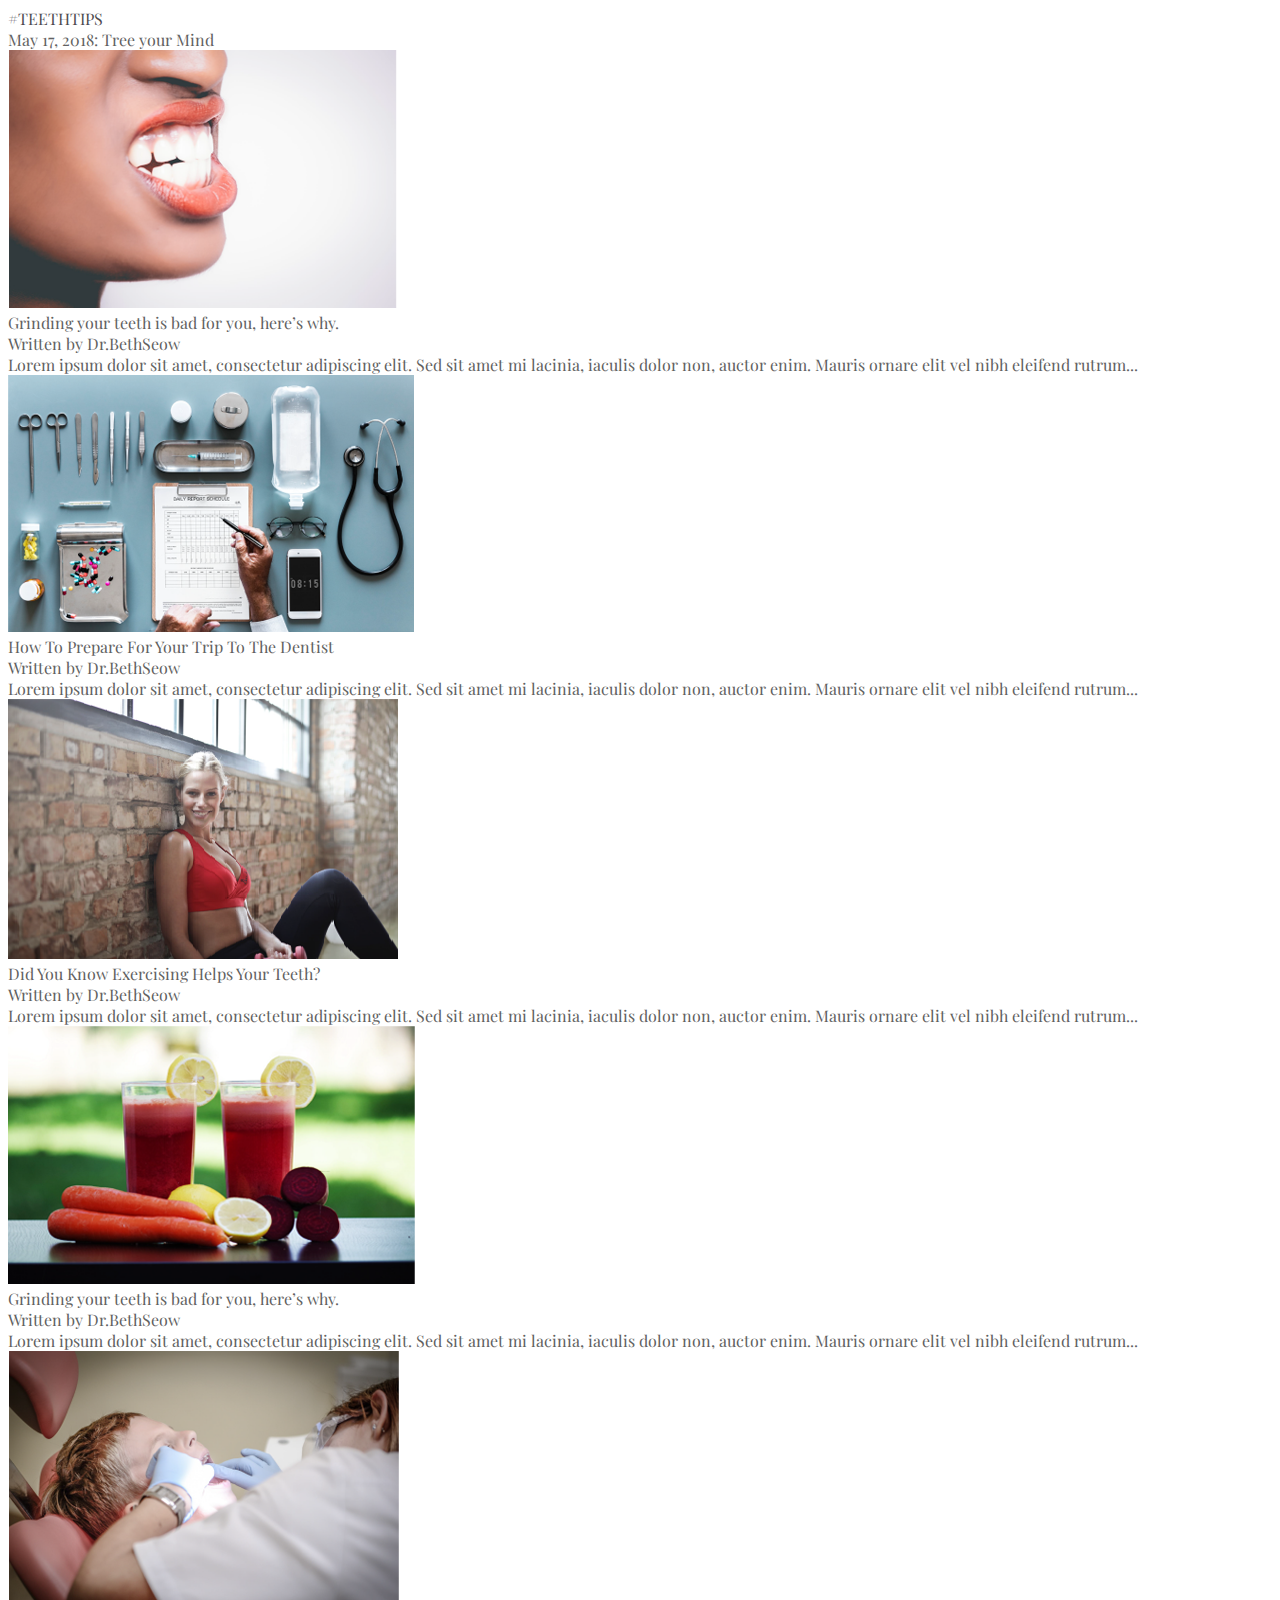
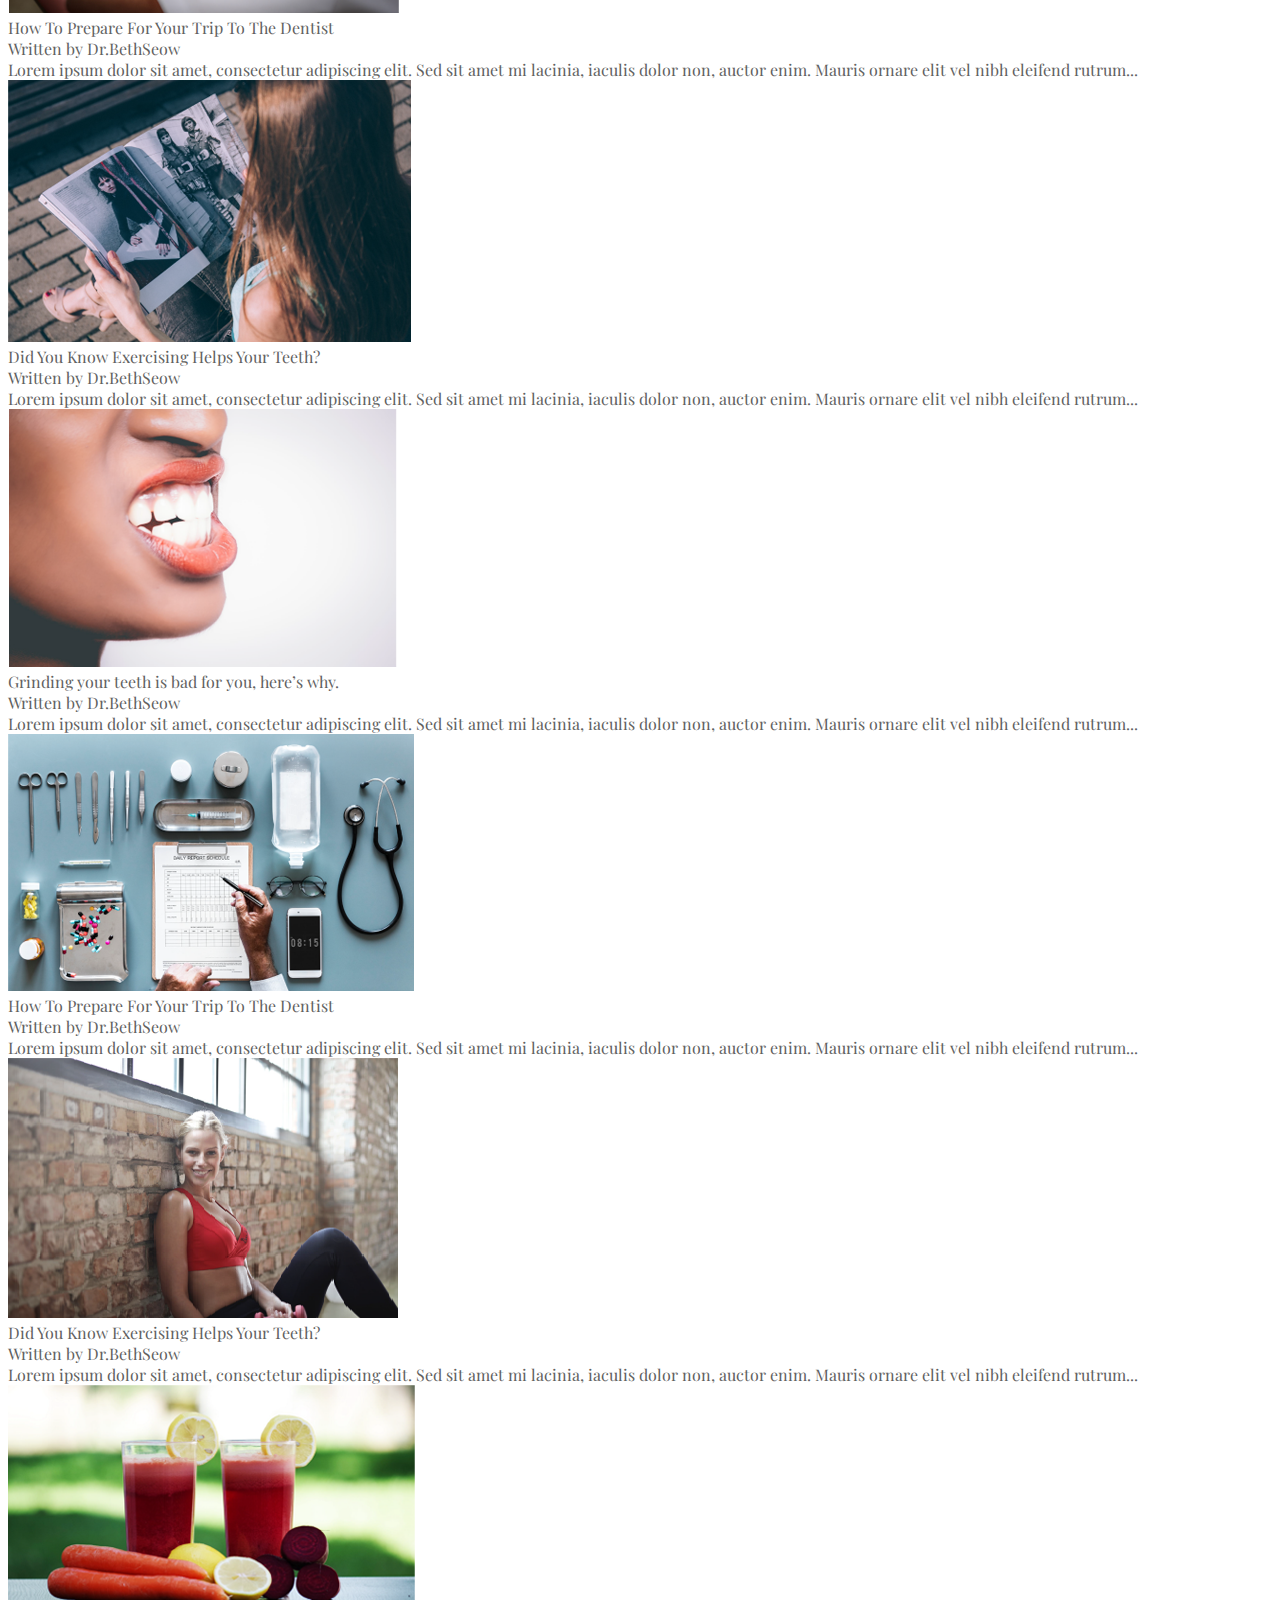
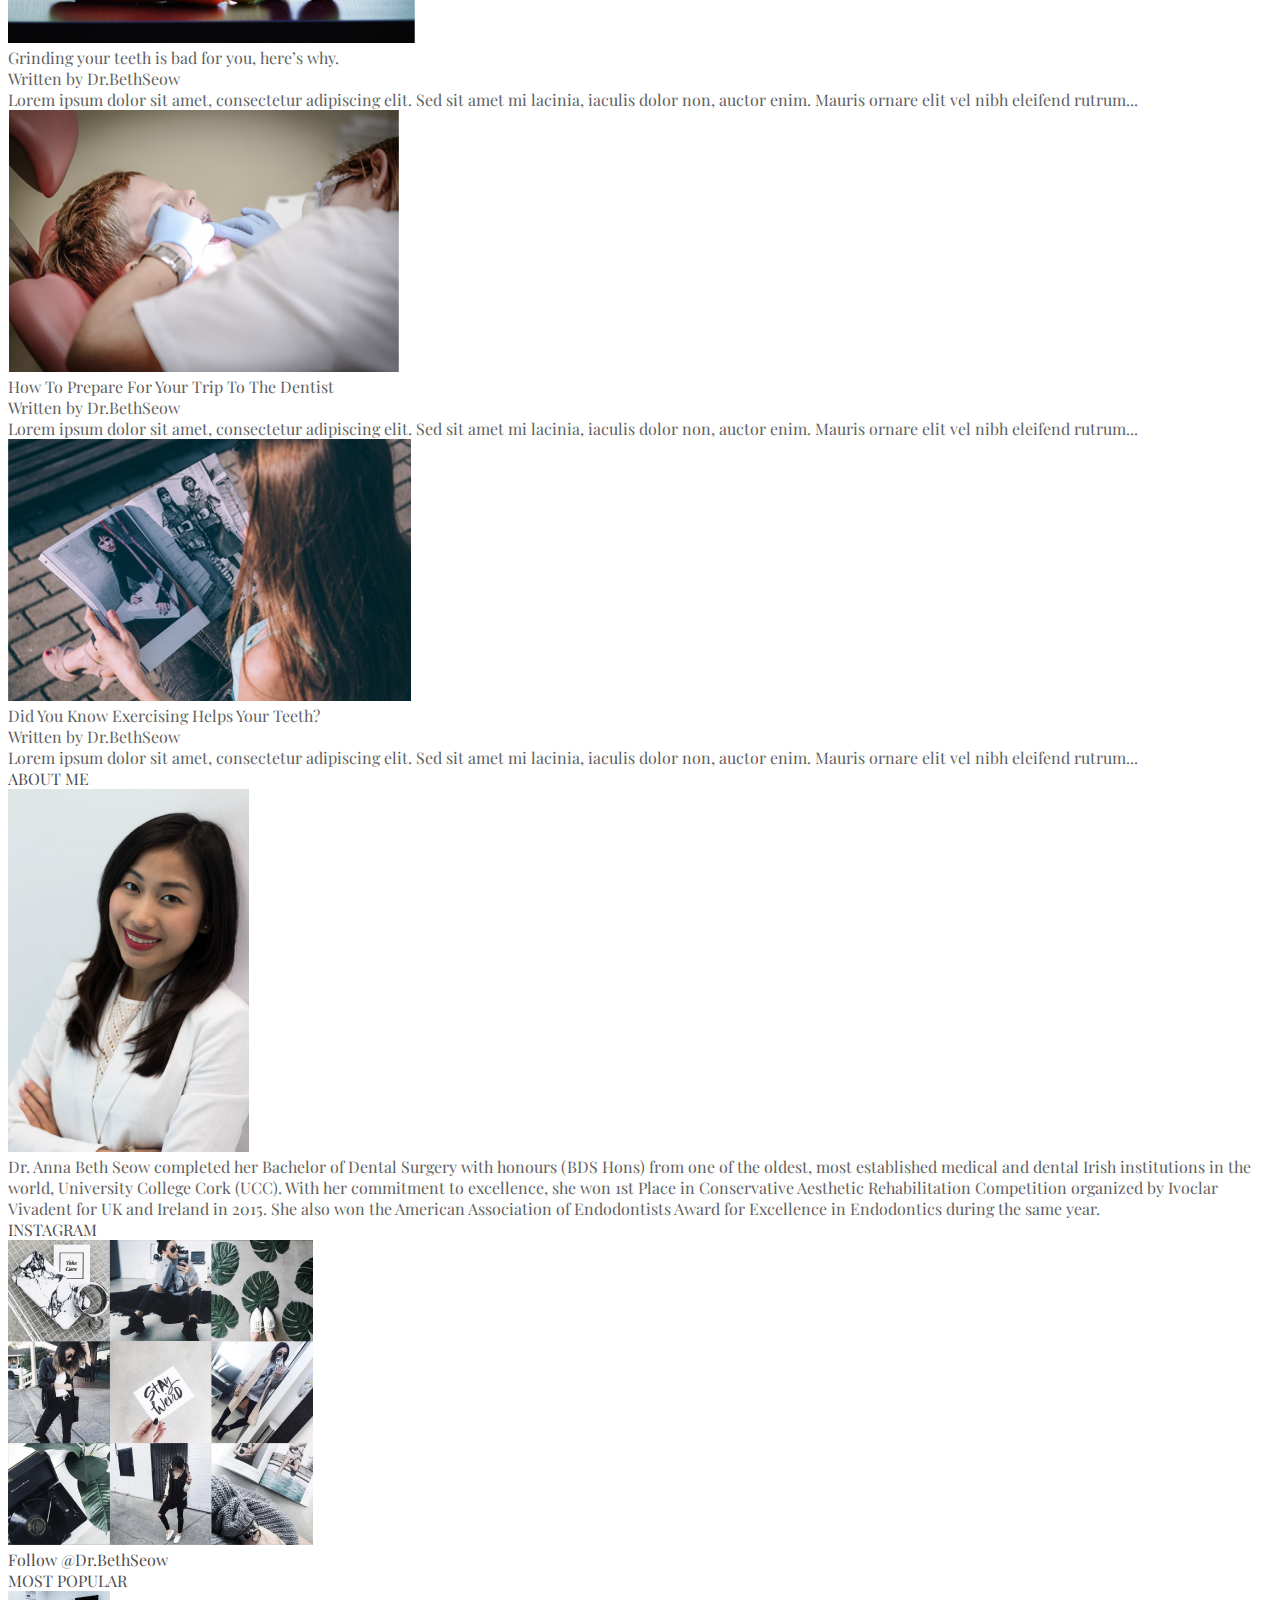
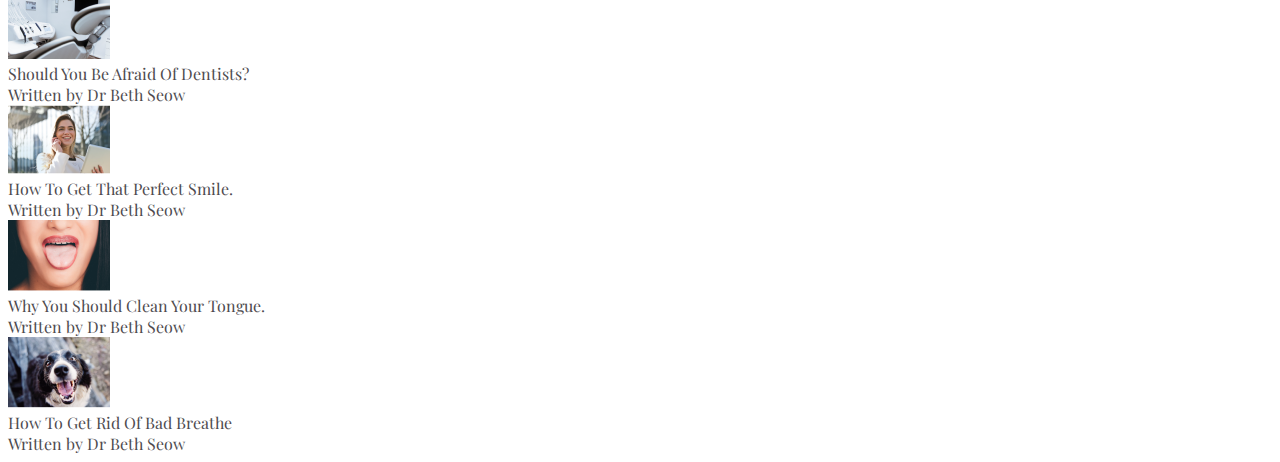
<file: teethtips.html>
<!DOCTYPE html>
<html lang="en">
<head>
    <meta charset="UTF-8">
    <meta name="viewport" content="width=device-width, initial-scale=1.0">
    <meta http-equiv="X-UA-Compatible" content="ie=edge">
    <title>Teeth Tips</title>
    <link rel="stylesheet" href="https://stackpath.bootstrapcdn.com/bootstrap/4.1.0/css/bootstrap.min.css" integrity="sha384-9gVQ4dYFwwWSjIDZnLEWnxCjeSWFphJiwGPXr1jddIhOegiu1FwO5qRGvFXOdJZ4" crossorigin="anonymous">
    <link rel="stylesheet" href="styles/teethtips.css">
    <link rel="stylesheet" href="https://cdnjs.cloudflare.com/ajax/libs/font-awesome/4.7.0/css/font-awesome.min.css">
</head>
<body>
<section class="container playfair">
    <div class="row my-3">
        <div class="col-md-8">
           <div class="h1">
               #TEETHTIPS
           </div> 
        <div class="text-center my-3">
            <span class="hdg tcol"> May 17, 2018: Tree your Mind </span>
        </div>
        
        <div class="row text-center mb-3">
           <div class="col-md-4 tcol">
               <img src="images/p1.png" class="img-thumbnail">
                <div class="text-left">
                <div class="lead font-weight-normal mt-1">Grinding your teeth is bad for you, here’s why.</div>
                <div class="font-weight-light my-2"> Written by Dr.BethSeow </div>
                <div class="small"> Lorem ipsum dolor sit amet, consectetur adipiscing elit. Sed sit amet mi lacinia, iaculis dolor non, auctor enim. Mauris ornare elit vel nibh eleifend rutrum... </div>
                </div>

           </div>
           <div class="col-md-4 tcol">
               <img src="images/p2.png" class="img-thumbnail">
                <div class="text-left">
                <div class="lead font-weight-normal mt-1">How To Prepare For Your Trip To The Dentist</div>
                <div class=" font-weight-light my-2"> Written by Dr.BethSeow </div>
                <div class="small"> Lorem ipsum dolor sit amet, consectetur adipiscing elit. Sed sit amet mi lacinia, iaculis dolor non, auctor enim. Mauris ornare elit vel nibh eleifend rutrum... </div>
                </div>

           </div>
           <div class="col-md-4 tcol">
               <img src="images/p3.png" class="img-thumbnail">
                <div class="text-left">
                <div class="lead font-weight-normal mt-1">Did You Know Exercising Helps Your Teeth?</div>
                <div class=" font-weight-light my-2"> Written by Dr.BethSeow </div>
                <div class="small"> Lorem ipsum dolor sit amet, consectetur adipiscing elit. Sed sit amet mi lacinia, iaculis dolor non, auctor enim. Mauris ornare elit vel nibh eleifend rutrum... </div>
                </div>
           </div>
        </div>
        
        <div class="row text-center mb-3">
           <div class="col-md-4 tcol">
               <img src="images/p4.png" class="img-thumbnail">
                <div class="text-left">
                <div class="lead font-weight-normal mt-1">Grinding your teeth is bad for you, here’s why.</div>
                <div class="font-weight-light my-2"> Written by Dr.BethSeow </div>
                <div class="small"> Lorem ipsum dolor sit amet, consectetur adipiscing elit. Sed sit amet mi lacinia, iaculis dolor non, auctor enim. Mauris ornare elit vel nibh eleifend rutrum... </div>
                </div>

           </div>
           <div class="col-md-4 tcol">
               <img src="images/p5.png" class="img-thumbnail">
                <div class="text-left">
                <div class="lead font-weight-normal mt-1">How To Prepare For Your Trip To The Dentist</div>
                <div class=" font-weight-light my-2"> Written by Dr.BethSeow </div>
                <div class="small"> Lorem ipsum dolor sit amet, consectetur adipiscing elit. Sed sit amet mi lacinia, iaculis dolor non, auctor enim. Mauris ornare elit vel nibh eleifend rutrum... </div>
                </div>

           </div>
           <div class="col-md-4 tcol">
               <img src="images/p6.png" class="img-thumbnail">
                <div class="text-left">
                <div class="lead font-weight-normal mt-1">Did You Know Exercising Helps Your Teeth?</div>
                <div class=" font-weight-light my-2"> Written by Dr.BethSeow </div>
                <div class="small"> Lorem ipsum dolor sit amet, consectetur adipiscing elit. Sed sit amet mi lacinia, iaculis dolor non, auctor enim. Mauris ornare elit vel nibh eleifend rutrum... </div>
                </div>
           </div>
        </div>
           
        <div class="row text-center mb-3">
           <div class="col-md-4 tcol">
               <img src="images/p1.png" class="img-thumbnail">
                <div class="text-left">
                <div class="lead font-weight-normal mt-1">Grinding your teeth is bad for you, here’s why.</div>
                <div class="font-weight-light my-2"> Written by Dr.BethSeow </div>
                <div class="small"> Lorem ipsum dolor sit amet, consectetur adipiscing elit. Sed sit amet mi lacinia, iaculis dolor non, auctor enim. Mauris ornare elit vel nibh eleifend rutrum... </div>
                </div>

           </div>
           <div class="col-md-4 tcol">
               <img src="images/p2.png" class="img-thumbnail">
                <div class="text-left">
                <div class="lead font-weight-normal mt-1">How To Prepare For Your Trip To The Dentist</div>
                <div class=" font-weight-light my-2"> Written by Dr.BethSeow </div>
                <div class="small"> Lorem ipsum dolor sit amet, consectetur adipiscing elit. Sed sit amet mi lacinia, iaculis dolor non, auctor enim. Mauris ornare elit vel nibh eleifend rutrum... </div>
                </div>

           </div>
           <div class="col-md-4 tcol">
               <img src="images/p3.png" class="img-thumbnail">
                <div class="text-left">
                <div class="lead font-weight-normal mt-1">Did You Know Exercising Helps Your Teeth?</div>
                <div class=" font-weight-light my-2"> Written by Dr.BethSeow </div>
                <div class="small"> Lorem ipsum dolor sit amet, consectetur adipiscing elit. Sed sit amet mi lacinia, iaculis dolor non, auctor enim. Mauris ornare elit vel nibh eleifend rutrum... </div>
                </div>
           </div>
        </div>
        
        <div class="row text-center mb-3">
           <div class="col-md-4 tcol">
               <img src="images/p4.png" class="img-thumbnail">
                <div class="text-left">
                <div class="lead font-weight-normal mt-1">Grinding your teeth is bad for you, here’s why.</div>
                <div class="font-weight-light my-2"> Written by Dr.BethSeow </div>
                <div class="small"> Lorem ipsum dolor sit amet, consectetur adipiscing elit. Sed sit amet mi lacinia, iaculis dolor non, auctor enim. Mauris ornare elit vel nibh eleifend rutrum... </div>
                </div>

           </div>
           <div class="col-md-4 tcol">
               <img src="images/p5.png" class="img-thumbnail">
                <div class="text-left">
                <div class="lead font-weight-normal mt-1">How To Prepare For Your Trip To The Dentist</div>
                <div class=" font-weight-light my-2"> Written by Dr.BethSeow </div>
                <div class="small"> Lorem ipsum dolor sit amet, consectetur adipiscing elit. Sed sit amet mi lacinia, iaculis dolor non, auctor enim. Mauris ornare elit vel nibh eleifend rutrum... </div>
                </div>

           </div>
           <div class="col-md-4 tcol">
               <img src="images/p6.png" class="img-thumbnail">
                <div class="text-left">
                <div class="lead font-weight-normal mt-1">Did You Know Exercising Helps Your Teeth?</div>
                <div class=" font-weight-light my-2"> Written by Dr.BethSeow </div>
                <div class="small"> Lorem ipsum dolor sit amet, consectetur adipiscing elit. Sed sit amet mi lacinia, iaculis dolor non, auctor enim. Mauris ornare elit vel nibh eleifend rutrum... </div>
                </div>
           </div>
        </div>
       
        </div>
<!--        <div class="col-md-1"></div>-->
        <div class="col-md-4">
            <div class="playfair h1 text-center">ABOUT ME</div>
            <div class="tcol mt-4">
               <div class="text-center"><img src="images/pic1.png" class="img-thumbnail " alt="pic1"></div>
                <div class="text-left">
                <div class="small my-3">Dr. Anna Beth Seow completed her Bachelor of Dental Surgery with honours (BDS Hons) from one of the oldest, most established medical and dental Irish institutions in the world, University College Cork (UCC). With her commitment to excellence, she won 1st Place in Conservative Aesthetic Rehabilitation Competition organized by Ivoclar Vivadent for UK and Ireland in 2015. She also won the American Association of Endodontists Award for Excellence in Endodontics during the same year.</div>
                </div>
           </div>
           <div class="playfair h2 text-center my-3">INSTAGRAM</div>
           <div class="text-center"><img src="images/pic2.png" alt="pic2" class="img-thumbnail justify-content-center"></div>
           <div class="text-center my-3">
           <div class="btn btn-dark">Follow @Dr.BethSeow</div>
           </div>
           <div class="playfair h2 text-center my-3">MOST POPULAR</div>
           <div class="row my-3">
                <div class="col-4">
                   <img src="images/01.png" alt="01" class="img-fluid justify-content-center">
                </div>
                <div class="col-8">
                   <div class="">Should You Be Afraid Of Dentists?</div>
                   <div class="small">Written by Dr Beth Seow</div>
                </div>
           </div>
           <div class="row">
                <div class="col-4">
                   <img src="images/02.png" alt="01" class="img-fluid justify-content-center">
                </div>
                <div class="col-8">
                   <div class="">How To Get That Perfect Smile.</div>
                   <div class="small">Written by Dr Beth Seow</div>
                </div>
           </div>
           <div class="row my-3">
                <div class="col-4">
                   <img src="images/03.png" alt="01" class="img-fluid justify-content-center">
                </div>
                <div class="col-8">
                   <div class="">Why You Should Clean Your Tongue.</div>
                   <div class="small">Written by Dr Beth Seow</div>
                </div>
           </div>
           <div class="row">
                <div class="col-4">
                   <img src="images/04.png" alt="01" class="img-fluid justify-content-center">
                </div>
                <div class="col-8">
                   <div class="">How To Get Rid Of Bad Breathe</div>
                   <div class="small">Written by Dr Beth Seow</div>
                </div>
           </div>
           
        </div>
    </div>
</section>




<script src="https://code.jquery.com/jquery-3.3.1.slim.min.js" integrity="sha384-q8i/X+965DzO0rT7abK41JStQIAqVgRVzpbzo5smXKp4YfRvH+8abtTE1Pi6jizo" crossorigin="anonymous"></script>
<script src="https://cdnjs.cloudflare.com/ajax/libs/popper.js/1.14.0/umd/popper.min.js" integrity="sha384-cs/chFZiN24E4KMATLdqdvsezGxaGsi4hLGOzlXwp5UZB1LY//20VyM2taTB4QvJ" crossorigin="anonymous"></script>
<script src="https://stackpath.bootstrapcdn.com/bootstrap/4.1.0/js/bootstrap.min.js" integrity="sha384-uefMccjFJAIv6A+rW+L4AHf99KvxDjWSu1z9VI8SKNVmz4sk7buKt/6v9KI65qnm" crossorigin="anonymous"></script>
</body>
</html>
</file>
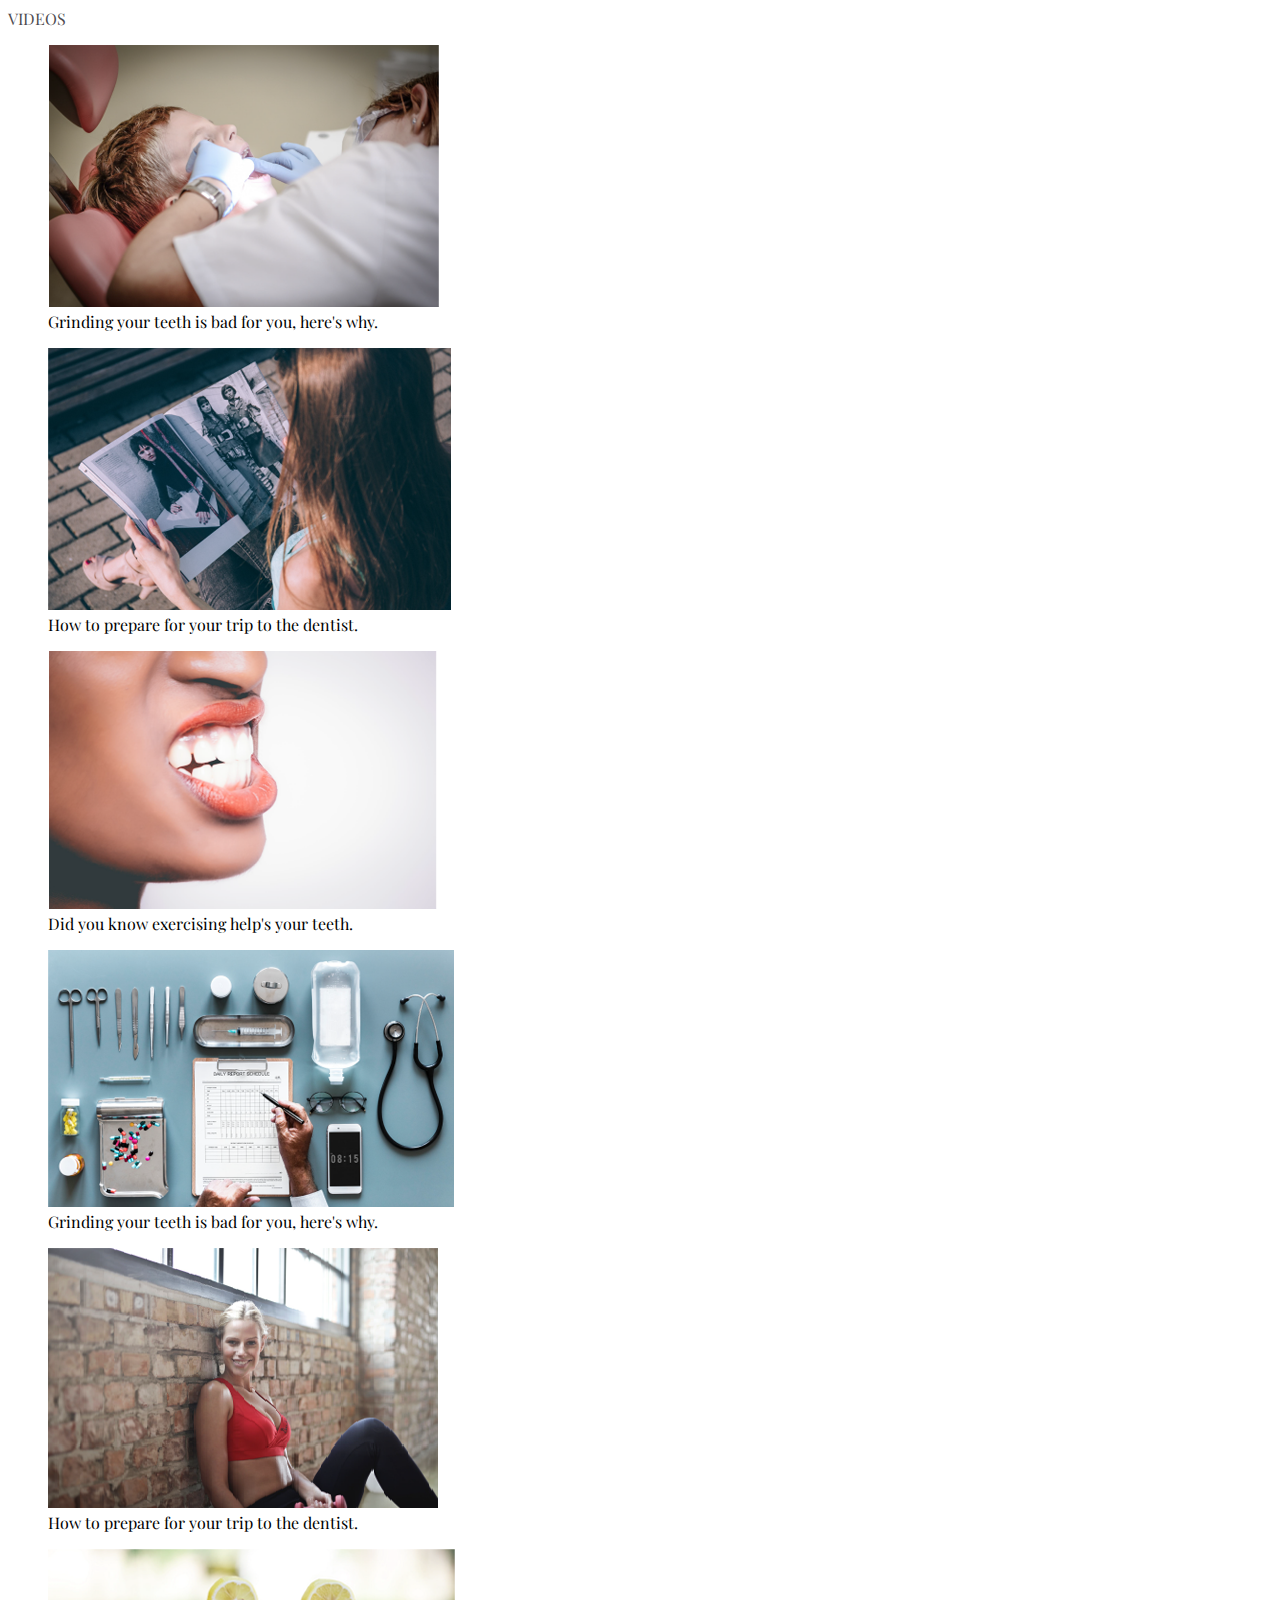
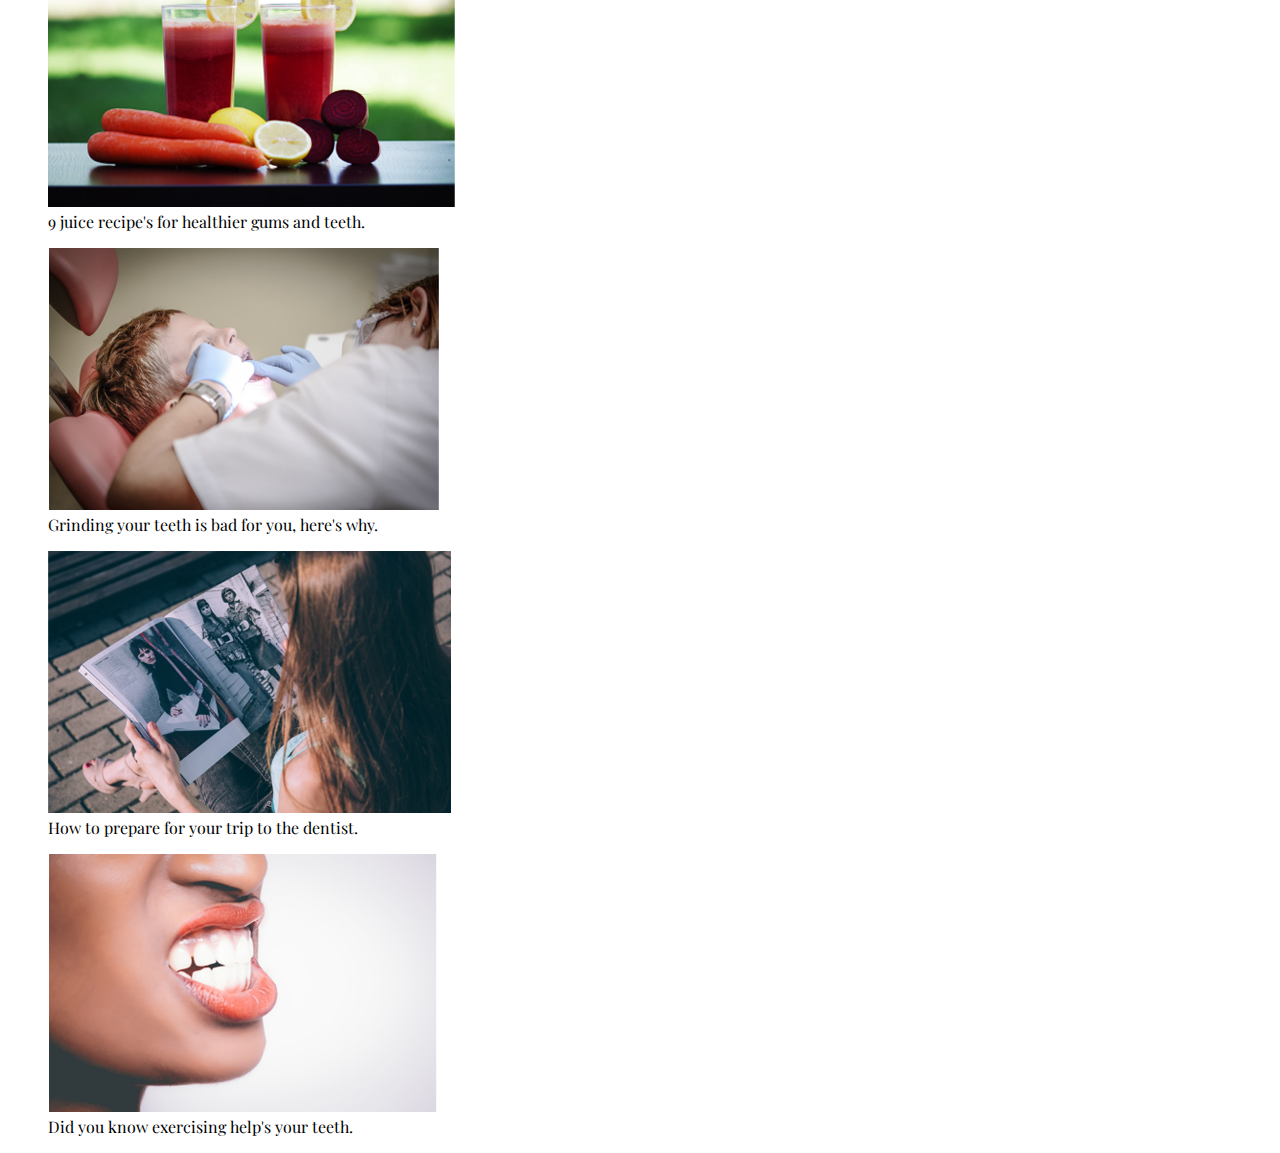
<file: videos.html>
<!DOCTYPE html>
<html lang="en">
<head>
    <meta charset="UTF-8">
    <meta name="viewport" content="width=device-width, initial-scale=1.0">
    <meta http-equiv="X-UA-Compatible" content="ie=edge">
    <title>Videos</title>
    <link rel="stylesheet" href="https://stackpath.bootstrapcdn.com/bootstrap/4.1.0/css/bootstrap.min.css" integrity="sha384-9gVQ4dYFwwWSjIDZnLEWnxCjeSWFphJiwGPXr1jddIhOegiu1FwO5qRGvFXOdJZ4" crossorigin="anonymous">
    <link rel="stylesheet" href="styles/videos.css">
    <link rel="stylesheet" href="https://cdnjs.cloudflare.com/ajax/libs/font-awesome/4.7.0/css/font-awesome.min.css">
</head>
<body>
<div class="h1 container text-center vid">VIDEOS</div>
<section class="container">
   <div class="row">
    <figure class="figure col-md text-center">
        <img src="images/p5.png" class="figure-img img-fluid rounded" alt="video1">
        <figcaption class="figure-caption  mull">Grinding your teeth is bad for you, here's why.</figcaption>
    </figure>
    <figure class="figure col-md text-center">
        <img src="images/p6.png" class="figure-img img-fluid rounded" alt="video1">
        <figcaption class="figure-caption  mull">How to prepare for your trip to the dentist.</figcaption>
    </figure>
    <figure class="figure col-md text-center">
        <img src="images/p1.png" class="figure-img img-fluid rounded" alt="video1">
        <figcaption class="figure-caption  mull">Did you know exercising help's your teeth.</figcaption>
    </figure>
   </div>
</section>
<section class="container">
   <div class="row">
    <figure class="figure col-md text-center">
        <img src="images/p2.png" class="figure-img img-fluid rounded" alt="video1">
        <figcaption class="figure-caption  mull">Grinding your teeth is bad for you, here's why.</figcaption>
    </figure>
    <figure class="figure col-md text-center">
        <img src="images/p3.png" class="figure-img img-fluid rounded" alt="video1">
        <figcaption class="figure-caption  mull">How to prepare for your trip to the dentist.</figcaption>
    </figure>
    <figure class="figure col-md text-center">
        <img src="images/p4.png" class="figure-img img-fluid rounded" alt="video1">
        <figcaption class="figure-caption  mull">9 juice recipe's for healthier gums and teeth.</figcaption>
    </figure>
   </div>
</section>
<section class="container">
   <div class="row">
    <figure class="figure col-md text-center">
        <img src="images/p5.png" class="figure-img img-fluid rounded" alt="video1">
        <figcaption class="figure-caption  mull">Grinding your teeth is bad for you, here's why.</figcaption>
    </figure>
    <figure class="figure col-md text-center">
        <img src="images/p6.png" class="figure-img img-fluid rounded" alt="video1">
        <figcaption class="figure-caption  mull">How to prepare for your trip to the dentist.</figcaption>
    </figure>
    <figure class="figure col-md text-center">
        <img src="images/p1.png" class="figure-img img-fluid rounded" alt="video1">
        <figcaption class="figure-caption  mull">Did you know exercising help's your teeth.</figcaption>
    </figure>
   </div>
</section>


<script src="https://code.jquery.com/jquery-3.3.1.slim.min.js" integrity="sha384-q8i/X+965DzO0rT7abK41JStQIAqVgRVzpbzo5smXKp4YfRvH+8abtTE1Pi6jizo" crossorigin="anonymous"></script>
<script src="https://cdnjs.cloudflare.com/ajax/libs/popper.js/1.14.0/umd/popper.min.js" integrity="sha384-cs/chFZiN24E4KMATLdqdvsezGxaGsi4hLGOzlXwp5UZB1LY//20VyM2taTB4QvJ" crossorigin="anonymous"></script>
<script src="https://stackpath.bootstrapcdn.com/bootstrap/4.1.0/js/bootstrap.min.js" integrity="sha384-uefMccjFJAIv6A+rW+L4AHf99KvxDjWSu1z9VI8SKNVmz4sk7buKt/6v9KI65qnm" crossorigin="anonymous"></script>
</body>
</html>
</file>
<file: styles/contact.css>
@import url('https://fonts.googleapis.com/css?family=Playfair+Display');
@import url('https://fonts.googleapis.com/css?family=Playfair+Display:400,400i,700,700i,900,900i');


.playfair     {font-family: 'Playfair Display', serif;}

.mull     {font-family: 'Playfair Display', serif; color: #7a7a7a;}

.faicon     {font-size: 24px !important;}
</file>
<file: styles/footer.css>
@import url('https://fonts.googleapis.com/css?family=Playfair+Display');
.playfair     {font-family: 'Playfair Display', serif;}

.fbg    {background-color: #4e4b4f;}
.fbg a     {background-color: #4e4b4f; color: #fff;}
</file>
<file: styles/header.css>
@import url('https://fonts.googleapis.com/css?family=Playfair+Display');

.playfair     {font-family: 'Playfair Display', serif;}

.bdr     {border: 3px solid #4e4b4f; line-height: 40px;}

.menu a     {color: #4e4b4f !important; font-size: 18px; font-weight: 400;}

.faicon     {font-size: 24px !important;}
</file>
<file: styles/home.css>
@import url('https://fonts.googleapis.com/css?family=Playfair+Display');

.playfair     {font-family: 'Playfair Display', serif; color: #4e4b4f;}

.mull     {font-family: 'Playfair Display', serif;}

.cbg        {background:rgba(0,0,0,0.3); left:0 !important; right:0 !important;	bottom:0 !important; }

.cbg2         { background:rgba(0,0,0,0.3); position:relative; bottom: 46px ; color: #fff; padding: 4px 0px 4px 8px; }
</file>
<file: styles/packages.css>
@import url('https://fonts.googleapis.com/css?family=Playfair+Display');

.playfair     {font-family: 'Playfair Display', serif; color: #4e4b4f;}

.mull     {font-family: 'Playfair Display', serif;}

.bgl     {background-color: #f0f0f0;}
.bgl2    {background-color: #f0f0f0;}
</file>
<file: styles/teethtips.css>
@import url('https://fonts.googleapis.com/css?family=Playfair+Display');

.playfair     {font-family: 'Playfair Display', serif; color: #4e4b4f;}

.mull     {font-family: 'Playfair Display', serif;}

.hdg        {border-bottom: 1px solid #616161;}

.tcol     {color: #616161;}
</file>
<file: styles/videos.css>
@import url('https://fonts.googleapis.com/css?family=Playfair+Display');
@import url('https://fonts.googleapis.com/css?family=Playfair+Display:400,400i,700,700i,900,900i');



.vid     {color: #4e4b4f; font-family: 'Playfair Display', serif !important;}

.mull     {font-family: 'Playfair Display', serif;}
</file>
